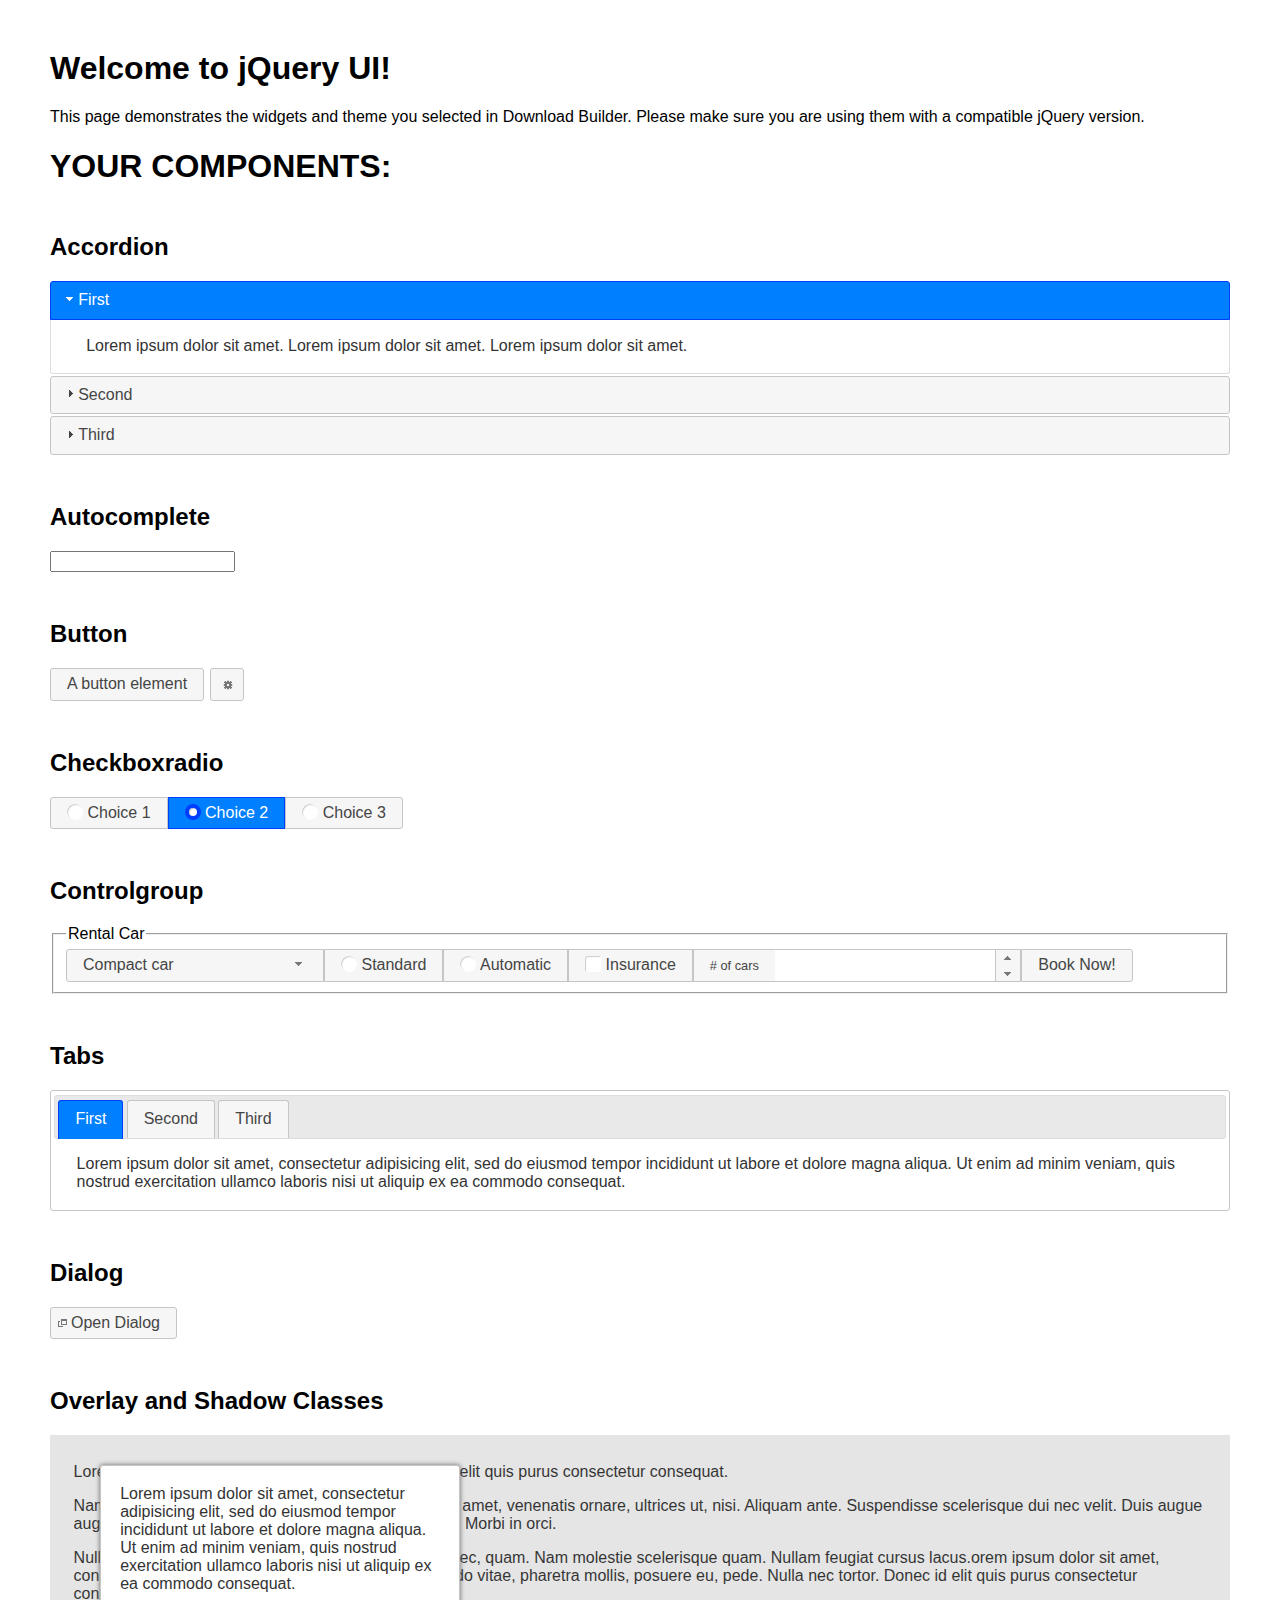
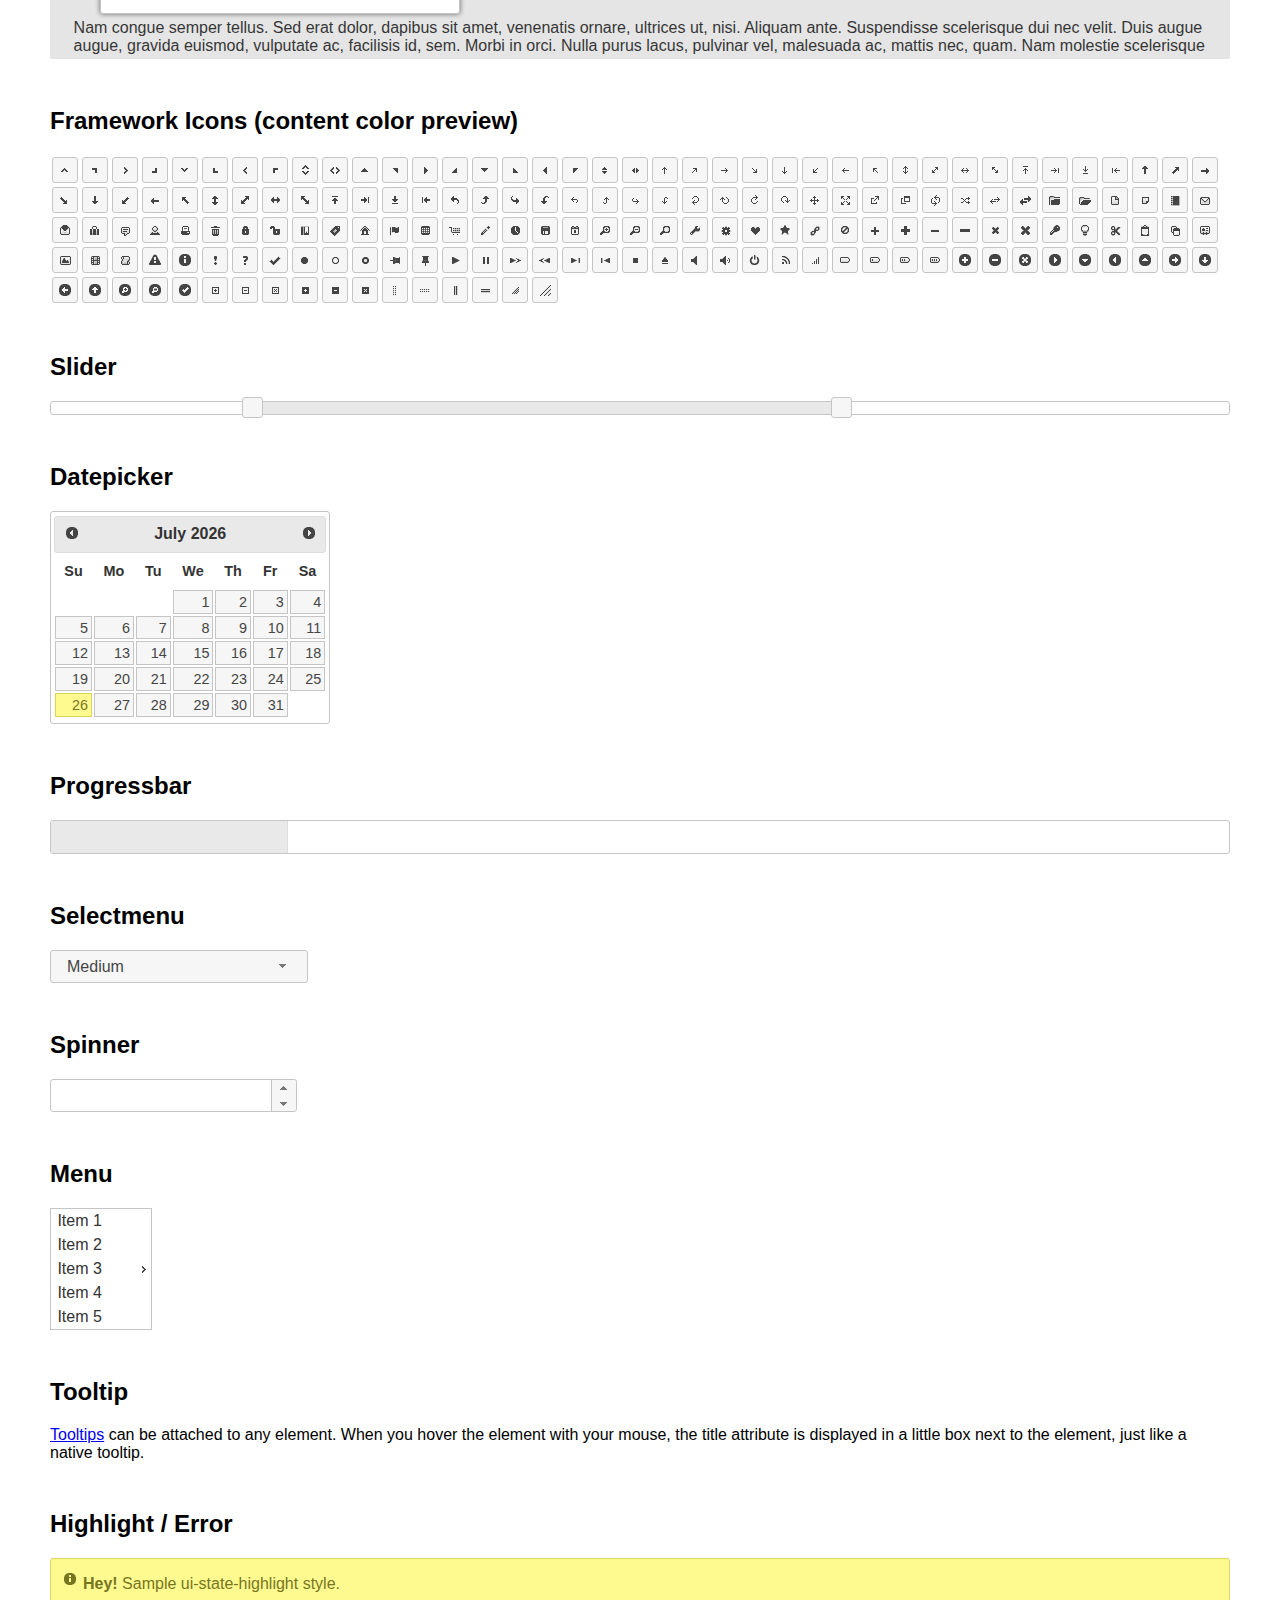
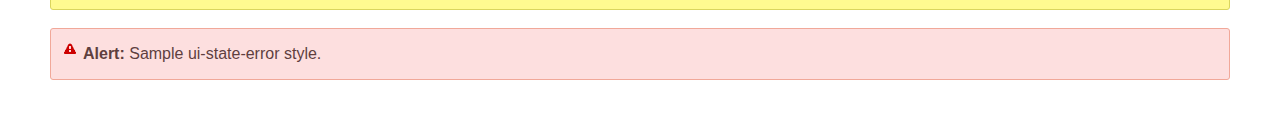
<file: jquery-ui-1.12.1.custom/index.html>
<!doctype html>
<html lang="us">
<head>
	<meta charset="utf-8">
	<title>jQuery UI Example Page</title>
	<link href="jquery-ui.css" rel="stylesheet">
	<style>
	body{
		font-family: "Trebuchet MS", sans-serif;
		margin: 50px;
	}
	.demoHeaders {
		margin-top: 2em;
	}
	#dialog-link {
		padding: .4em 1em .4em 20px;
		text-decoration: none;
		position: relative;
	}
	#dialog-link span.ui-icon {
		margin: 0 5px 0 0;
		position: absolute;
		left: .2em;
		top: 50%;
		margin-top: -8px;
	}
	#icons {
		margin: 0;
		padding: 0;
	}
	#icons li {
		margin: 2px;
		position: relative;
		padding: 4px 0;
		cursor: pointer;
		float: left;
		list-style: none;
	}
	#icons span.ui-icon {
		float: left;
		margin: 0 4px;
	}
	.fakewindowcontain .ui-widget-overlay {
		position: absolute;
	}
	select {
		width: 200px;
	}
	</style>
</head>
<body>

<h1>Welcome to jQuery UI!</h1>

<div class="ui-widget">
	<p>This page demonstrates the widgets and theme you selected in Download Builder. Please make sure you are using them with a compatible jQuery version.</p>
</div>

<h1>YOUR COMPONENTS:</h1>


<!-- Accordion -->
<h2 class="demoHeaders">Accordion</h2>
<div id="accordion">
	<h3>First</h3>
	<div>Lorem ipsum dolor sit amet. Lorem ipsum dolor sit amet. Lorem ipsum dolor sit amet.</div>
	<h3>Second</h3>
	<div>Phasellus mattis tincidunt nibh.</div>
	<h3>Third</h3>
	<div>Nam dui erat, auctor a, dignissim quis.</div>
</div>



<!-- Autocomplete -->
<h2 class="demoHeaders">Autocomplete</h2>
<div>
	<input id="autocomplete" title="type &quot;a&quot;">
</div>



<!-- Button -->
<h2 class="demoHeaders">Button</h2>
<button id="button">A button element</button>
<button id="button-icon">An icon-only button</button>



<!-- Checkboxradio -->
<h2 class="demoHeaders">Checkboxradio</h2>
<form style="margin-top: 1em;">
	<div id="radioset">
		<input type="radio" id="radio1" name="radio"><label for="radio1">Choice 1</label>
		<input type="radio" id="radio2" name="radio" checked="checked"><label for="radio2">Choice 2</label>
		<input type="radio" id="radio3" name="radio"><label for="radio3">Choice 3</label>
	</div>
</form>



<!-- Controlgroup -->
<h2 class="demoHeaders">Controlgroup</h2>
<fieldset>
	<legend>Rental Car</legend>
	<div id="controlgroup">
		<select id="car-type">
			<option>Compact car</option>
			<option>Midsize car</option>
			<option>Full size car</option>
			<option>SUV</option>
			<option>Luxury</option>
			<option>Truck</option>
			<option>Van</option>
		</select>
		<label for="transmission-standard">Standard</label>
		<input type="radio" name="transmission" id="transmission-standard">
		<label for="transmission-automatic">Automatic</label>
		<input type="radio" name="transmission" id="transmission-automatic">
		<label for="insurance">Insurance</label>
		<input type="checkbox" name="insurance" id="insurance">
		<label for="horizontal-spinner" class="ui-controlgroup-label"># of cars</label>
		<input id="horizontal-spinner" class="ui-spinner-input">
		<button>Book Now!</button>
	</div>
</fieldset>



<!-- Tabs -->
<h2 class="demoHeaders">Tabs</h2>
<div id="tabs">
	<ul>
		<li><a href="#tabs-1">First</a></li>
		<li><a href="#tabs-2">Second</a></li>
		<li><a href="#tabs-3">Third</a></li>
	</ul>
	<div id="tabs-1">Lorem ipsum dolor sit amet, consectetur adipisicing elit, sed do eiusmod tempor incididunt ut labore et dolore magna aliqua. Ut enim ad minim veniam, quis nostrud exercitation ullamco laboris nisi ut aliquip ex ea commodo consequat.</div>
	<div id="tabs-2">Phasellus mattis tincidunt nibh. Cras orci urna, blandit id, pretium vel, aliquet ornare, felis. Maecenas scelerisque sem non nisl. Fusce sed lorem in enim dictum bibendum.</div>
	<div id="tabs-3">Nam dui erat, auctor a, dignissim quis, sollicitudin eu, felis. Pellentesque nisi urna, interdum eget, sagittis et, consequat vestibulum, lacus. Mauris porttitor ullamcorper augue.</div>
</div>



<h2 class="demoHeaders">Dialog</h2>
<p>
	<button id="dialog-link" class="ui-button ui-corner-all ui-widget">
		<span class="ui-icon ui-icon-newwin"></span>Open Dialog
	</button>
</p>

<h2 class="demoHeaders">Overlay and Shadow Classes</h2>
<div style="position: relative; width: 96%; height: 200px; padding:1% 2%; overflow:hidden;" class="fakewindowcontain">
	<p>Lorem ipsum dolor sit amet,  Nulla nec tortor. Donec id elit quis purus consectetur consequat. </p><p>Nam congue semper tellus. Sed erat dolor, dapibus sit amet, venenatis ornare, ultrices ut, nisi. Aliquam ante. Suspendisse scelerisque dui nec velit. Duis augue augue, gravida euismod, vulputate ac, facilisis id, sem. Morbi in orci. </p><p>Nulla purus lacus, pulvinar vel, malesuada ac, mattis nec, quam. Nam molestie scelerisque quam. Nullam feugiat cursus lacus.orem ipsum dolor sit amet, consectetur adipiscing elit. Donec libero risus, commodo vitae, pharetra mollis, posuere eu, pede. Nulla nec tortor. Donec id elit quis purus consectetur consequat. </p><p>Nam congue semper tellus. Sed erat dolor, dapibus sit amet, venenatis ornare, ultrices ut, nisi. Aliquam ante. Suspendisse scelerisque dui nec velit. Duis augue augue, gravida euismod, vulputate ac, facilisis id, sem. Morbi in orci. Nulla purus lacus, pulvinar vel, malesuada ac, mattis nec, quam. Nam molestie scelerisque quam. </p><p>Nullam feugiat cursus lacus.orem ipsum dolor sit amet, consectetur adipiscing elit. Donec libero risus, commodo vitae, pharetra mollis, posuere eu, pede. Nulla nec tortor. Donec id elit quis purus consectetur consequat. Nam congue semper tellus. Sed erat dolor, dapibus sit amet, venenatis ornare, ultrices ut, nisi. Aliquam ante. </p><p>Suspendisse scelerisque dui nec velit. Duis augue augue, gravida euismod, vulputate ac, facilisis id, sem. Morbi in orci. Nulla purus lacus, pulvinar vel, malesuada ac, mattis nec, quam. Nam molestie scelerisque quam. Nullam feugiat cursus lacus.orem ipsum dolor sit amet, consectetur adipiscing elit. Donec libero risus, commodo vitae, pharetra mollis, posuere eu, pede. Nulla nec tortor. Donec id elit quis purus consectetur consequat. Nam congue semper tellus. Sed erat dolor, dapibus sit amet, venenatis ornare, ultrices ut, nisi. </p>

	<!-- ui-dialog -->
	<div class="ui-widget-overlay ui-front"></div>
	<div style="position: absolute; width: 320px; left: 50px; top: 30px; padding: 1.2em" class="ui-widget ui-front ui-widget-content ui-corner-all ui-widget-shadow">
		Lorem ipsum dolor sit amet, consectetur adipisicing elit, sed do eiusmod tempor incididunt ut labore et dolore magna aliqua. Ut enim ad minim veniam, quis nostrud exercitation ullamco laboris nisi ut aliquip ex ea commodo consequat.
	</div>

</div>

<!-- ui-dialog -->
<div id="dialog" title="Dialog Title">
	<p>Lorem ipsum dolor sit amet, consectetur adipisicing elit, sed do eiusmod tempor incididunt ut labore et dolore magna aliqua. Ut enim ad minim veniam, quis nostrud exercitation ullamco laboris nisi ut aliquip ex ea commodo consequat.</p>
</div>



<h2 class="demoHeaders">Framework Icons (content color preview)</h2>
<ul id="icons" class="ui-widget ui-helper-clearfix">
	<li class="ui-state-default ui-corner-all" title=".ui-icon-caret-1-n"><span class="ui-icon ui-icon-caret-1-n"></span></li>
	<li class="ui-state-default ui-corner-all" title=".ui-icon-caret-1-ne"><span class="ui-icon ui-icon-caret-1-ne"></span></li>
	<li class="ui-state-default ui-corner-all" title=".ui-icon-caret-1-e"><span class="ui-icon ui-icon-caret-1-e"></span></li>
	<li class="ui-state-default ui-corner-all" title=".ui-icon-caret-1-se"><span class="ui-icon ui-icon-caret-1-se"></span></li>
	<li class="ui-state-default ui-corner-all" title=".ui-icon-caret-1-s"><span class="ui-icon ui-icon-caret-1-s"></span></li>
	<li class="ui-state-default ui-corner-all" title=".ui-icon-caret-1-sw"><span class="ui-icon ui-icon-caret-1-sw"></span></li>
	<li class="ui-state-default ui-corner-all" title=".ui-icon-caret-1-w"><span class="ui-icon ui-icon-caret-1-w"></span></li>
	<li class="ui-state-default ui-corner-all" title=".ui-icon-caret-1-nw"><span class="ui-icon ui-icon-caret-1-nw"></span></li>
	<li class="ui-state-default ui-corner-all" title=".ui-icon-caret-2-n-s"><span class="ui-icon ui-icon-caret-2-n-s"></span></li>
	<li class="ui-state-default ui-corner-all" title=".ui-icon-caret-2-e-w"><span class="ui-icon ui-icon-caret-2-e-w"></span></li>
	<li class="ui-state-default ui-corner-all" title=".ui-icon-triangle-1-n"><span class="ui-icon ui-icon-triangle-1-n"></span></li>
	<li class="ui-state-default ui-corner-all" title=".ui-icon-triangle-1-ne"><span class="ui-icon ui-icon-triangle-1-ne"></span></li>
	<li class="ui-state-default ui-corner-all" title=".ui-icon-triangle-1-e"><span class="ui-icon ui-icon-triangle-1-e"></span></li>
	<li class="ui-state-default ui-corner-all" title=".ui-icon-triangle-1-se"><span class="ui-icon ui-icon-triangle-1-se"></span></li>
	<li class="ui-state-default ui-corner-all" title=".ui-icon-triangle-1-s"><span class="ui-icon ui-icon-triangle-1-s"></span></li>
	<li class="ui-state-default ui-corner-all" title=".ui-icon-triangle-1-sw"><span class="ui-icon ui-icon-triangle-1-sw"></span></li>
	<li class="ui-state-default ui-corner-all" title=".ui-icon-triangle-1-w"><span class="ui-icon ui-icon-triangle-1-w"></span></li>
	<li class="ui-state-default ui-corner-all" title=".ui-icon-triangle-1-nw"><span class="ui-icon ui-icon-triangle-1-nw"></span></li>
	<li class="ui-state-default ui-corner-all" title=".ui-icon-triangle-2-n-s"><span class="ui-icon ui-icon-triangle-2-n-s"></span></li>
	<li class="ui-state-default ui-corner-all" title=".ui-icon-triangle-2-e-w"><span class="ui-icon ui-icon-triangle-2-e-w"></span></li>
	<li class="ui-state-default ui-corner-all" title=".ui-icon-arrow-1-n"><span class="ui-icon ui-icon-arrow-1-n"></span></li>
	<li class="ui-state-default ui-corner-all" title=".ui-icon-arrow-1-ne"><span class="ui-icon ui-icon-arrow-1-ne"></span></li>
	<li class="ui-state-default ui-corner-all" title=".ui-icon-arrow-1-e"><span class="ui-icon ui-icon-arrow-1-e"></span></li>
	<li class="ui-state-default ui-corner-all" title=".ui-icon-arrow-1-se"><span class="ui-icon ui-icon-arrow-1-se"></span></li>
	<li class="ui-state-default ui-corner-all" title=".ui-icon-arrow-1-s"><span class="ui-icon ui-icon-arrow-1-s"></span></li>
	<li class="ui-state-default ui-corner-all" title=".ui-icon-arrow-1-sw"><span class="ui-icon ui-icon-arrow-1-sw"></span></li>
	<li class="ui-state-default ui-corner-all" title=".ui-icon-arrow-1-w"><span class="ui-icon ui-icon-arrow-1-w"></span></li>
	<li class="ui-state-default ui-corner-all" title=".ui-icon-arrow-1-nw"><span class="ui-icon ui-icon-arrow-1-nw"></span></li>
	<li class="ui-state-default ui-corner-all" title=".ui-icon-arrow-2-n-s"><span class="ui-icon ui-icon-arrow-2-n-s"></span></li>
	<li class="ui-state-default ui-corner-all" title=".ui-icon-arrow-2-ne-sw"><span class="ui-icon ui-icon-arrow-2-ne-sw"></span></li>
	<li class="ui-state-default ui-corner-all" title=".ui-icon-arrow-2-e-w"><span class="ui-icon ui-icon-arrow-2-e-w"></span></li>
	<li class="ui-state-default ui-corner-all" title=".ui-icon-arrow-2-se-nw"><span class="ui-icon ui-icon-arrow-2-se-nw"></span></li>
	<li class="ui-state-default ui-corner-all" title=".ui-icon-arrowstop-1-n"><span class="ui-icon ui-icon-arrowstop-1-n"></span></li>
	<li class="ui-state-default ui-corner-all" title=".ui-icon-arrowstop-1-e"><span class="ui-icon ui-icon-arrowstop-1-e"></span></li>
	<li class="ui-state-default ui-corner-all" title=".ui-icon-arrowstop-1-s"><span class="ui-icon ui-icon-arrowstop-1-s"></span></li>
	<li class="ui-state-default ui-corner-all" title=".ui-icon-arrowstop-1-w"><span class="ui-icon ui-icon-arrowstop-1-w"></span></li>
	<li class="ui-state-default ui-corner-all" title=".ui-icon-arrowthick-1-n"><span class="ui-icon ui-icon-arrowthick-1-n"></span></li>
	<li class="ui-state-default ui-corner-all" title=".ui-icon-arrowthick-1-ne"><span class="ui-icon ui-icon-arrowthick-1-ne"></span></li>
	<li class="ui-state-default ui-corner-all" title=".ui-icon-arrowthick-1-e"><span class="ui-icon ui-icon-arrowthick-1-e"></span></li>
	<li class="ui-state-default ui-corner-all" title=".ui-icon-arrowthick-1-se"><span class="ui-icon ui-icon-arrowthick-1-se"></span></li>
	<li class="ui-state-default ui-corner-all" title=".ui-icon-arrowthick-1-s"><span class="ui-icon ui-icon-arrowthick-1-s"></span></li>
	<li class="ui-state-default ui-corner-all" title=".ui-icon-arrowthick-1-sw"><span class="ui-icon ui-icon-arrowthick-1-sw"></span></li>
	<li class="ui-state-default ui-corner-all" title=".ui-icon-arrowthick-1-w"><span class="ui-icon ui-icon-arrowthick-1-w"></span></li>
	<li class="ui-state-default ui-corner-all" title=".ui-icon-arrowthick-1-nw"><span class="ui-icon ui-icon-arrowthick-1-nw"></span></li>
	<li class="ui-state-default ui-corner-all" title=".ui-icon-arrowthick-2-n-s"><span class="ui-icon ui-icon-arrowthick-2-n-s"></span></li>
	<li class="ui-state-default ui-corner-all" title=".ui-icon-arrowthick-2-ne-sw"><span class="ui-icon ui-icon-arrowthick-2-ne-sw"></span></li>
	<li class="ui-state-default ui-corner-all" title=".ui-icon-arrowthick-2-e-w"><span class="ui-icon ui-icon-arrowthick-2-e-w"></span></li>
	<li class="ui-state-default ui-corner-all" title=".ui-icon-arrowthick-2-se-nw"><span class="ui-icon ui-icon-arrowthick-2-se-nw"></span></li>
	<li class="ui-state-default ui-corner-all" title=".ui-icon-arrowthickstop-1-n"><span class="ui-icon ui-icon-arrowthickstop-1-n"></span></li>
	<li class="ui-state-default ui-corner-all" title=".ui-icon-arrowthickstop-1-e"><span class="ui-icon ui-icon-arrowthickstop-1-e"></span></li>
	<li class="ui-state-default ui-corner-all" title=".ui-icon-arrowthickstop-1-s"><span class="ui-icon ui-icon-arrowthickstop-1-s"></span></li>
	<li class="ui-state-default ui-corner-all" title=".ui-icon-arrowthickstop-1-w"><span class="ui-icon ui-icon-arrowthickstop-1-w"></span></li>
	<li class="ui-state-default ui-corner-all" title=".ui-icon-arrowreturnthick-1-w"><span class="ui-icon ui-icon-arrowreturnthick-1-w"></span></li>
	<li class="ui-state-default ui-corner-all" title=".ui-icon-arrowreturnthick-1-n"><span class="ui-icon ui-icon-arrowreturnthick-1-n"></span></li>
	<li class="ui-state-default ui-corner-all" title=".ui-icon-arrowreturnthick-1-e"><span class="ui-icon ui-icon-arrowreturnthick-1-e"></span></li>
	<li class="ui-state-default ui-corner-all" title=".ui-icon-arrowreturnthick-1-s"><span class="ui-icon ui-icon-arrowreturnthick-1-s"></span></li>
	<li class="ui-state-default ui-corner-all" title=".ui-icon-arrowreturn-1-w"><span class="ui-icon ui-icon-arrowreturn-1-w"></span></li>
	<li class="ui-state-default ui-corner-all" title=".ui-icon-arrowreturn-1-n"><span class="ui-icon ui-icon-arrowreturn-1-n"></span></li>
	<li class="ui-state-default ui-corner-all" title=".ui-icon-arrowreturn-1-e"><span class="ui-icon ui-icon-arrowreturn-1-e"></span></li>
	<li class="ui-state-default ui-corner-all" title=".ui-icon-arrowreturn-1-s"><span class="ui-icon ui-icon-arrowreturn-1-s"></span></li>
	<li class="ui-state-default ui-corner-all" title=".ui-icon-arrowrefresh-1-w"><span class="ui-icon ui-icon-arrowrefresh-1-w"></span></li>
	<li class="ui-state-default ui-corner-all" title=".ui-icon-arrowrefresh-1-n"><span class="ui-icon ui-icon-arrowrefresh-1-n"></span></li>
	<li class="ui-state-default ui-corner-all" title=".ui-icon-arrowrefresh-1-e"><span class="ui-icon ui-icon-arrowrefresh-1-e"></span></li>
	<li class="ui-state-default ui-corner-all" title=".ui-icon-arrowrefresh-1-s"><span class="ui-icon ui-icon-arrowrefresh-1-s"></span></li>
	<li class="ui-state-default ui-corner-all" title=".ui-icon-arrow-4"><span class="ui-icon ui-icon-arrow-4"></span></li>
	<li class="ui-state-default ui-corner-all" title=".ui-icon-arrow-4-diag"><span class="ui-icon ui-icon-arrow-4-diag"></span></li>
	<li class="ui-state-default ui-corner-all" title=".ui-icon-extlink"><span class="ui-icon ui-icon-extlink"></span></li>
	<li class="ui-state-default ui-corner-all" title=".ui-icon-newwin"><span class="ui-icon ui-icon-newwin"></span></li>
	<li class="ui-state-default ui-corner-all" title=".ui-icon-refresh"><span class="ui-icon ui-icon-refresh"></span></li>
	<li class="ui-state-default ui-corner-all" title=".ui-icon-shuffle"><span class="ui-icon ui-icon-shuffle"></span></li>
	<li class="ui-state-default ui-corner-all" title=".ui-icon-transfer-e-w"><span class="ui-icon ui-icon-transfer-e-w"></span></li>
	<li class="ui-state-default ui-corner-all" title=".ui-icon-transferthick-e-w"><span class="ui-icon ui-icon-transferthick-e-w"></span></li>
	<li class="ui-state-default ui-corner-all" title=".ui-icon-folder-collapsed"><span class="ui-icon ui-icon-folder-collapsed"></span></li>
	<li class="ui-state-default ui-corner-all" title=".ui-icon-folder-open"><span class="ui-icon ui-icon-folder-open"></span></li>
	<li class="ui-state-default ui-corner-all" title=".ui-icon-document"><span class="ui-icon ui-icon-document"></span></li>
	<li class="ui-state-default ui-corner-all" title=".ui-icon-document-b"><span class="ui-icon ui-icon-document-b"></span></li>
	<li class="ui-state-default ui-corner-all" title=".ui-icon-note"><span class="ui-icon ui-icon-note"></span></li>
	<li class="ui-state-default ui-corner-all" title=".ui-icon-mail-closed"><span class="ui-icon ui-icon-mail-closed"></span></li>
	<li class="ui-state-default ui-corner-all" title=".ui-icon-mail-open"><span class="ui-icon ui-icon-mail-open"></span></li>
	<li class="ui-state-default ui-corner-all" title=".ui-icon-suitcase"><span class="ui-icon ui-icon-suitcase"></span></li>
	<li class="ui-state-default ui-corner-all" title=".ui-icon-comment"><span class="ui-icon ui-icon-comment"></span></li>
	<li class="ui-state-default ui-corner-all" title=".ui-icon-person"><span class="ui-icon ui-icon-person"></span></li>
	<li class="ui-state-default ui-corner-all" title=".ui-icon-print"><span class="ui-icon ui-icon-print"></span></li>
	<li class="ui-state-default ui-corner-all" title=".ui-icon-trash"><span class="ui-icon ui-icon-trash"></span></li>
	<li class="ui-state-default ui-corner-all" title=".ui-icon-locked"><span class="ui-icon ui-icon-locked"></span></li>
	<li class="ui-state-default ui-corner-all" title=".ui-icon-unlocked"><span class="ui-icon ui-icon-unlocked"></span></li>
	<li class="ui-state-default ui-corner-all" title=".ui-icon-bookmark"><span class="ui-icon ui-icon-bookmark"></span></li>
	<li class="ui-state-default ui-corner-all" title=".ui-icon-tag"><span class="ui-icon ui-icon-tag"></span></li>
	<li class="ui-state-default ui-corner-all" title=".ui-icon-home"><span class="ui-icon ui-icon-home"></span></li>
	<li class="ui-state-default ui-corner-all" title=".ui-icon-flag"><span class="ui-icon ui-icon-flag"></span></li>
	<li class="ui-state-default ui-corner-all" title=".ui-icon-calculator"><span class="ui-icon ui-icon-calculator"></span></li>
	<li class="ui-state-default ui-corner-all" title=".ui-icon-cart"><span class="ui-icon ui-icon-cart"></span></li>
	<li class="ui-state-default ui-corner-all" title=".ui-icon-pencil"><span class="ui-icon ui-icon-pencil"></span></li>
	<li class="ui-state-default ui-corner-all" title=".ui-icon-clock"><span class="ui-icon ui-icon-clock"></span></li>
	<li class="ui-state-default ui-corner-all" title=".ui-icon-disk"><span class="ui-icon ui-icon-disk"></span></li>
	<li class="ui-state-default ui-corner-all" title=".ui-icon-calendar"><span class="ui-icon ui-icon-calendar"></span></li>
	<li class="ui-state-default ui-corner-all" title=".ui-icon-zoomin"><span class="ui-icon ui-icon-zoomin"></span></li>
	<li class="ui-state-default ui-corner-all" title=".ui-icon-zoomout"><span class="ui-icon ui-icon-zoomout"></span></li>
	<li class="ui-state-default ui-corner-all" title=".ui-icon-search"><span class="ui-icon ui-icon-search"></span></li>
	<li class="ui-state-default ui-corner-all" title=".ui-icon-wrench"><span class="ui-icon ui-icon-wrench"></span></li>
	<li class="ui-state-default ui-corner-all" title=".ui-icon-gear"><span class="ui-icon ui-icon-gear"></span></li>
	<li class="ui-state-default ui-corner-all" title=".ui-icon-heart"><span class="ui-icon ui-icon-heart"></span></li>
	<li class="ui-state-default ui-corner-all" title=".ui-icon-star"><span class="ui-icon ui-icon-star"></span></li>
	<li class="ui-state-default ui-corner-all" title=".ui-icon-link"><span class="ui-icon ui-icon-link"></span></li>
	<li class="ui-state-default ui-corner-all" title=".ui-icon-cancel"><span class="ui-icon ui-icon-cancel"></span></li>
	<li class="ui-state-default ui-corner-all" title=".ui-icon-plus"><span class="ui-icon ui-icon-plus"></span></li>
	<li class="ui-state-default ui-corner-all" title=".ui-icon-plusthick"><span class="ui-icon ui-icon-plusthick"></span></li>
	<li class="ui-state-default ui-corner-all" title=".ui-icon-minus"><span class="ui-icon ui-icon-minus"></span></li>
	<li class="ui-state-default ui-corner-all" title=".ui-icon-minusthick"><span class="ui-icon ui-icon-minusthick"></span></li>
	<li class="ui-state-default ui-corner-all" title=".ui-icon-close"><span class="ui-icon ui-icon-close"></span></li>
	<li class="ui-state-default ui-corner-all" title=".ui-icon-closethick"><span class="ui-icon ui-icon-closethick"></span></li>
	<li class="ui-state-default ui-corner-all" title=".ui-icon-key"><span class="ui-icon ui-icon-key"></span></li>
	<li class="ui-state-default ui-corner-all" title=".ui-icon-lightbulb"><span class="ui-icon ui-icon-lightbulb"></span></li>
	<li class="ui-state-default ui-corner-all" title=".ui-icon-scissors"><span class="ui-icon ui-icon-scissors"></span></li>
	<li class="ui-state-default ui-corner-all" title=".ui-icon-clipboard"><span class="ui-icon ui-icon-clipboard"></span></li>
	<li class="ui-state-default ui-corner-all" title=".ui-icon-copy"><span class="ui-icon ui-icon-copy"></span></li>
	<li class="ui-state-default ui-corner-all" title=".ui-icon-contact"><span class="ui-icon ui-icon-contact"></span></li>
	<li class="ui-state-default ui-corner-all" title=".ui-icon-image"><span class="ui-icon ui-icon-image"></span></li>
	<li class="ui-state-default ui-corner-all" title=".ui-icon-video"><span class="ui-icon ui-icon-video"></span></li>
	<li class="ui-state-default ui-corner-all" title=".ui-icon-script"><span class="ui-icon ui-icon-script"></span></li>
	<li class="ui-state-default ui-corner-all" title=".ui-icon-alert"><span class="ui-icon ui-icon-alert"></span></li>
	<li class="ui-state-default ui-corner-all" title=".ui-icon-info"><span class="ui-icon ui-icon-info"></span></li>
	<li class="ui-state-default ui-corner-all" title=".ui-icon-notice"><span class="ui-icon ui-icon-notice"></span></li>
	<li class="ui-state-default ui-corner-all" title=".ui-icon-help"><span class="ui-icon ui-icon-help"></span></li>
	<li class="ui-state-default ui-corner-all" title=".ui-icon-check"><span class="ui-icon ui-icon-check"></span></li>
	<li class="ui-state-default ui-corner-all" title=".ui-icon-bullet"><span class="ui-icon ui-icon-bullet"></span></li>
	<li class="ui-state-default ui-corner-all" title=".ui-icon-radio-off"><span class="ui-icon ui-icon-radio-off"></span></li>
	<li class="ui-state-default ui-corner-all" title=".ui-icon-radio-on"><span class="ui-icon ui-icon-radio-on"></span></li>
	<li class="ui-state-default ui-corner-all" title=".ui-icon-pin-w"><span class="ui-icon ui-icon-pin-w"></span></li>
	<li class="ui-state-default ui-corner-all" title=".ui-icon-pin-s"><span class="ui-icon ui-icon-pin-s"></span></li>
	<li class="ui-state-default ui-corner-all" title=".ui-icon-play"><span class="ui-icon ui-icon-play"></span></li>
	<li class="ui-state-default ui-corner-all" title=".ui-icon-pause"><span class="ui-icon ui-icon-pause"></span></li>
	<li class="ui-state-default ui-corner-all" title=".ui-icon-seek-next"><span class="ui-icon ui-icon-seek-next"></span></li>
	<li class="ui-state-default ui-corner-all" title=".ui-icon-seek-prev"><span class="ui-icon ui-icon-seek-prev"></span></li>
	<li class="ui-state-default ui-corner-all" title=".ui-icon-seek-end"><span class="ui-icon ui-icon-seek-end"></span></li>
	<li class="ui-state-default ui-corner-all" title=".ui-icon-seek-first"><span class="ui-icon ui-icon-seek-first"></span></li>
	<li class="ui-state-default ui-corner-all" title=".ui-icon-stop"><span class="ui-icon ui-icon-stop"></span></li>
	<li class="ui-state-default ui-corner-all" title=".ui-icon-eject"><span class="ui-icon ui-icon-eject"></span></li>
	<li class="ui-state-default ui-corner-all" title=".ui-icon-volume-off"><span class="ui-icon ui-icon-volume-off"></span></li>
	<li class="ui-state-default ui-corner-all" title=".ui-icon-volume-on"><span class="ui-icon ui-icon-volume-on"></span></li>
	<li class="ui-state-default ui-corner-all" title=".ui-icon-power"><span class="ui-icon ui-icon-power"></span></li>
	<li class="ui-state-default ui-corner-all" title=".ui-icon-signal-diag"><span class="ui-icon ui-icon-signal-diag"></span></li>
	<li class="ui-state-default ui-corner-all" title=".ui-icon-signal"><span class="ui-icon ui-icon-signal"></span></li>
	<li class="ui-state-default ui-corner-all" title=".ui-icon-battery-0"><span class="ui-icon ui-icon-battery-0"></span></li>
	<li class="ui-state-default ui-corner-all" title=".ui-icon-battery-1"><span class="ui-icon ui-icon-battery-1"></span></li>
	<li class="ui-state-default ui-corner-all" title=".ui-icon-battery-2"><span class="ui-icon ui-icon-battery-2"></span></li>
	<li class="ui-state-default ui-corner-all" title=".ui-icon-battery-3"><span class="ui-icon ui-icon-battery-3"></span></li>
	<li class="ui-state-default ui-corner-all" title=".ui-icon-circle-plus"><span class="ui-icon ui-icon-circle-plus"></span></li>
	<li class="ui-state-default ui-corner-all" title=".ui-icon-circle-minus"><span class="ui-icon ui-icon-circle-minus"></span></li>
	<li class="ui-state-default ui-corner-all" title=".ui-icon-circle-close"><span class="ui-icon ui-icon-circle-close"></span></li>
	<li class="ui-state-default ui-corner-all" title=".ui-icon-circle-triangle-e"><span class="ui-icon ui-icon-circle-triangle-e"></span></li>
	<li class="ui-state-default ui-corner-all" title=".ui-icon-circle-triangle-s"><span class="ui-icon ui-icon-circle-triangle-s"></span></li>
	<li class="ui-state-default ui-corner-all" title=".ui-icon-circle-triangle-w"><span class="ui-icon ui-icon-circle-triangle-w"></span></li>
	<li class="ui-state-default ui-corner-all" title=".ui-icon-circle-triangle-n"><span class="ui-icon ui-icon-circle-triangle-n"></span></li>
	<li class="ui-state-default ui-corner-all" title=".ui-icon-circle-arrow-e"><span class="ui-icon ui-icon-circle-arrow-e"></span></li>
	<li class="ui-state-default ui-corner-all" title=".ui-icon-circle-arrow-s"><span class="ui-icon ui-icon-circle-arrow-s"></span></li>
	<li class="ui-state-default ui-corner-all" title=".ui-icon-circle-arrow-w"><span class="ui-icon ui-icon-circle-arrow-w"></span></li>
	<li class="ui-state-default ui-corner-all" title=".ui-icon-circle-arrow-n"><span class="ui-icon ui-icon-circle-arrow-n"></span></li>
	<li class="ui-state-default ui-corner-all" title=".ui-icon-circle-zoomin"><span class="ui-icon ui-icon-circle-zoomin"></span></li>
	<li class="ui-state-default ui-corner-all" title=".ui-icon-circle-zoomout"><span class="ui-icon ui-icon-circle-zoomout"></span></li>
	<li class="ui-state-default ui-corner-all" title=".ui-icon-circle-check"><span class="ui-icon ui-icon-circle-check"></span></li>
	<li class="ui-state-default ui-corner-all" title=".ui-icon-circlesmall-plus"><span class="ui-icon ui-icon-circlesmall-plus"></span></li>
	<li class="ui-state-default ui-corner-all" title=".ui-icon-circlesmall-minus"><span class="ui-icon ui-icon-circlesmall-minus"></span></li>
	<li class="ui-state-default ui-corner-all" title=".ui-icon-circlesmall-close"><span class="ui-icon ui-icon-circlesmall-close"></span></li>
	<li class="ui-state-default ui-corner-all" title=".ui-icon-squaresmall-plus"><span class="ui-icon ui-icon-squaresmall-plus"></span></li>
	<li class="ui-state-default ui-corner-all" title=".ui-icon-squaresmall-minus"><span class="ui-icon ui-icon-squaresmall-minus"></span></li>
	<li class="ui-state-default ui-corner-all" title=".ui-icon-squaresmall-close"><span class="ui-icon ui-icon-squaresmall-close"></span></li>
	<li class="ui-state-default ui-corner-all" title=".ui-icon-grip-dotted-vertical"><span class="ui-icon ui-icon-grip-dotted-vertical"></span></li>
	<li class="ui-state-default ui-corner-all" title=".ui-icon-grip-dotted-horizontal"><span class="ui-icon ui-icon-grip-dotted-horizontal"></span></li>
	<li class="ui-state-default ui-corner-all" title=".ui-icon-grip-solid-vertical"><span class="ui-icon ui-icon-grip-solid-vertical"></span></li>
	<li class="ui-state-default ui-corner-all" title=".ui-icon-grip-solid-horizontal"><span class="ui-icon ui-icon-grip-solid-horizontal"></span></li>
	<li class="ui-state-default ui-corner-all" title=".ui-icon-gripsmall-diagonal-se"><span class="ui-icon ui-icon-gripsmall-diagonal-se"></span></li>
	<li class="ui-state-default ui-corner-all" title=".ui-icon-grip-diagonal-se"><span class="ui-icon ui-icon-grip-diagonal-se"></span></li>
</ul>


<!-- Slider -->
<h2 class="demoHeaders">Slider</h2>
<div id="slider"></div>



<!-- Datepicker -->
<h2 class="demoHeaders">Datepicker</h2>
<div id="datepicker"></div>



<!-- Progressbar -->
<h2 class="demoHeaders">Progressbar</h2>
<div id="progressbar"></div>



<!-- Progressbar -->
<h2 class="demoHeaders">Selectmenu</h2>
<select id="selectmenu">
	<option>Slower</option>
	<option>Slow</option>
	<option selected="selected">Medium</option>
	<option>Fast</option>
	<option>Faster</option>
</select>



<!-- Spinner -->
<h2 class="demoHeaders">Spinner</h2>
<input id="spinner">



<!-- Menu -->
<h2 class="demoHeaders">Menu</h2>
<ul style="width:100px;" id="menu">
	<li><div>Item 1</div></li>
	<li><div>Item 2</div></li>
	<li><div>Item 3</div>
		<ul>
			<li><div>Item 3-1</div></li>
			<li><div>Item 3-2</div></li>
			<li><div>Item 3-3</div></li>
			<li><div>Item 3-4</div></li>
			<li><div>Item 3-5</div></li>
		</ul>
	</li>
	<li><div>Item 4</div></li>
	<li><div>Item 5</div></li>
</ul>



<!-- Tooltip -->
<h2 class="demoHeaders">Tooltip</h2>
<p id="tooltip">
	<a href="#" title="That&apos;s what this widget is">Tooltips</a> can be attached to any element. When you hover
the element with your mouse, the title attribute is displayed in a little box next to the element, just like a native tooltip.
</p>


<!-- Highlight / Error -->
<h2 class="demoHeaders">Highlight / Error</h2>
<div class="ui-widget">
	<div class="ui-state-highlight ui-corner-all" style="margin-top: 20px; padding: 0 .7em;">
		<p><span class="ui-icon ui-icon-info" style="float: left; margin-right: .3em;"></span>
		<strong>Hey!</strong> Sample ui-state-highlight style.</p>
	</div>
</div>
<br>
<div class="ui-widget">
	<div class="ui-state-error ui-corner-all" style="padding: 0 .7em;">
		<p><span class="ui-icon ui-icon-alert" style="float: left; margin-right: .3em;"></span>
		<strong>Alert:</strong> Sample ui-state-error style.</p>
	</div>
</div>

<script src="external/jquery/jquery.js"></script>
<script src="jquery-ui.js"></script>
<script>

$( "#accordion" ).accordion();



var availableTags = [
	"ActionScript",
	"AppleScript",
	"Asp",
	"BASIC",
	"C",
	"C++",
	"Clojure",
	"COBOL",
	"ColdFusion",
	"Erlang",
	"Fortran",
	"Groovy",
	"Haskell",
	"Java",
	"JavaScript",
	"Lisp",
	"Perl",
	"PHP",
	"Python",
	"Ruby",
	"Scala",
	"Scheme"
];
$( "#autocomplete" ).autocomplete({
	source: availableTags
});



$( "#button" ).button();
$( "#button-icon" ).button({
	icon: "ui-icon-gear",
	showLabel: false
});



$( "#radioset" ).buttonset();



$( "#controlgroup" ).controlgroup();



$( "#tabs" ).tabs();



$( "#dialog" ).dialog({
	autoOpen: false,
	width: 400,
	buttons: [
		{
			text: "Ok",
			click: function() {
				$( this ).dialog( "close" );
			}
		},
		{
			text: "Cancel",
			click: function() {
				$( this ).dialog( "close" );
			}
		}
	]
});

// Link to open the dialog
$( "#dialog-link" ).click(function( event ) {
	$( "#dialog" ).dialog( "open" );
	event.preventDefault();
});



$( "#datepicker" ).datepicker({
	inline: true
});



$( "#slider" ).slider({
	range: true,
	values: [ 17, 67 ]
});



$( "#progressbar" ).progressbar({
	value: 20
});



$( "#spinner" ).spinner();



$( "#menu" ).menu();



$( "#tooltip" ).tooltip();



$( "#selectmenu" ).selectmenu();


// Hover states on the static widgets
$( "#dialog-link, #icons li" ).hover(
	function() {
		$( this ).addClass( "ui-state-hover" );
	},
	function() {
		$( this ).removeClass( "ui-state-hover" );
	}
);
</script>
</body>
</html>
</file>
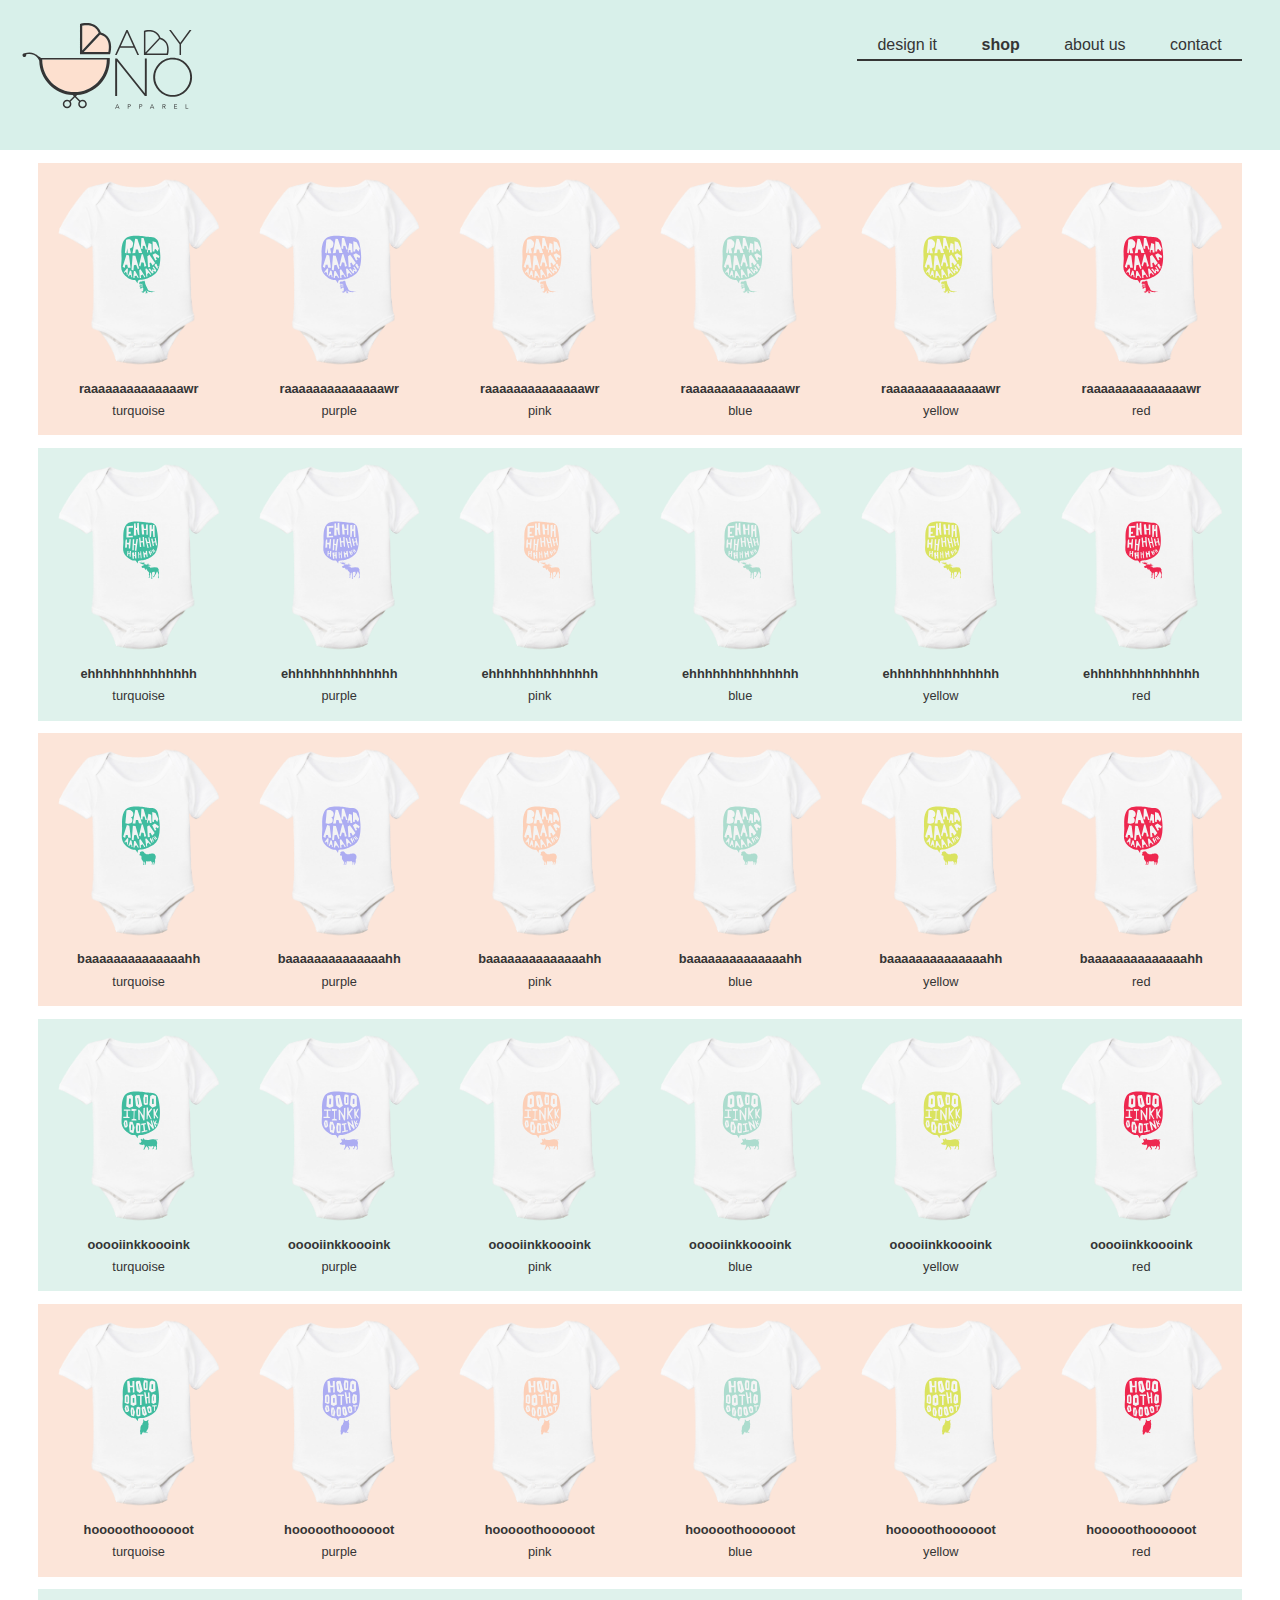
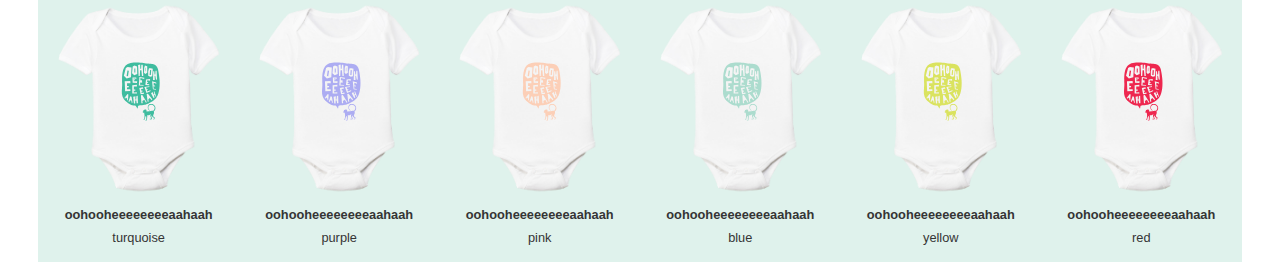
<file: shop.html>
<!DOCTYPE HTML5>
<html>
  <head>
    <meta charset=utf-8>
    <meta name="viewport" content="width=device-width, initial-scale=1.0">
    <link rel="icon" href="images/baby-uno-icon.png">
    <link rel="stylesheet" href="mainstyle.css">
    <link rel="stylesheet" href="shopstyle.css">
    <link rel="stylesheet" href="jquery-ui-1.12.1.custom/jquery-ui.min.css">
    <script src="jquery-ui-1.12.1.custom/external/jquery/jquery.js"></script>
    <script src="jquery-ui-1.12.1.custom/jquery-ui.min.js"></script>
    <script src="main.js"></script>
    <title>Baby Uno Shop</title>
  </head>

  <body>
    <div id="navigation">
      <a href="index.html">
        <img id="baby-uno-logo" src="images/baby-uno-logo.svg" alt="Baby Uno Logo">
      </a>
      <nav>
        <a href="index.html">design it</a>
        <a href="shop.html"><b>shop</b></a>
        <a href="shop2.html">about us</a>
        <a href="shop3.html">contact</a>
      </nav>
    </div>

    <div id="trex" class="shop trex">
        <a href="">
          <img class="onesie-img" src="images/onesie.png" alt="Onesie">
          <img class="onesie-design" src="images/trex-green.svg" alt="Trex in Turquoise">
          <span><b>raaaaaaaaaaaaaawr </b><br> turquoise</span>
        </a>

        <a href="">
          <img class="onesie-img" src="images/onesie.png" alt="Onesie">
          <img class="onesie-design" src="images/trex-purple.svg" alt="Trex in Purple">
          <span><b>raaaaaaaaaaaaaawr </b><br> purple</span>
        </a>

        <a href="">
          <img class="onesie-img" src="images/onesie.png" alt="Onesie">
          <img class="onesie-design" src="images/trex-pink.svg" alt="Trex in Pink">
          <span><b>raaaaaaaaaaaaaawr </b><br> pink</span>
        </a>

        <a href="">
          <img class="onesie-img" src="images/onesie.png" alt="Onesie">
          <img class="onesie-design" src="images/trex-blue.svg" alt="Trex in Blue">
          <span><b>raaaaaaaaaaaaaawr </b><br> blue</span>
        </a>

        <a href="">
          <img class="onesie-img" src="images/onesie.png" alt="Onesie">
          <img class="onesie-design" src="images/trex-yellow.svg" alt="Trex in Yellow">
          <span><b>raaaaaaaaaaaaaawr </b><br> yellow</span>
        </a>

        <a href="">
          <img class="onesie-img" src="images/onesie.png" alt="Onesie">
          <img class="onesie-design" src="images/trex-red.svg" alt="Trex in Red">
          <span><b>raaaaaaaaaaaaaawr </b><br> red</span>
        </a>

    </div>

    <div id="moose" class="shop moose">
      <a href="">
        <img class="onesie-img" src="images/onesie.png" alt="Onesie">
        <img class="onesie-design" src="images/moose-green.svg" alt="Moose in Turquoise">
        <span><b>ehhhhhhhhhhhhhh </b><br> turquoise</span>
      </a>

      <a href="">
        <img class="onesie-img" src="images/onesie.png" alt="Onesie">
        <img class="onesie-design" src="images/moose-purple.svg" alt="Moose in Purple">
        <span><b>ehhhhhhhhhhhhhh </b><br> purple</span>
      </a>

      <a href="">
        <img class="onesie-img" src="images/onesie.png" alt="Onesie">
        <img class="onesie-design" src="images/moose-pink.svg" alt="Moose in Pink">
        <span><b>ehhhhhhhhhhhhhh </b><br> pink</span>
      </a>

      <a href="">
        <img class="onesie-img" src="images/onesie.png" alt="Onesie">
        <img class="onesie-design" src="images/moose-blue.svg" alt="Moose in Blue">
        <span><b>ehhhhhhhhhhhhhh </b><br> blue</span>
      </a>

      <a href="">
        <img class="onesie-img" src="images/onesie.png" alt="Onesie">
        <img class="onesie-design" src="images/moose-yellow.svg" alt="Moose in Yellow">
        <span><b>ehhhhhhhhhhhhhh </b><br> yellow</span>
      </a>

      <a href="">
        <img class="onesie-img" src="images/onesie.png" alt="Onesie">
        <img class="onesie-design" src="images/moose-red.svg" alt="Moose in Red">
        <span><b>ehhhhhhhhhhhhhh </b><br> red</span>
      </a>
    </div>

    <div id="sheep" class="shop sheep">
      <a href="">
        <img class="onesie-img" src="images/onesie.png" alt="Onesie">
        <img class="onesie-design" src="images/sheep-green.svg" alt="Sheep in Turquoise">
        <span><b>baaaaaaaaaaaaaahh </b><br> turquoise</span>
      </a>

      <a href="">
        <img class="onesie-img" src="images/onesie.png" alt="Onesie">
        <img class="onesie-design" src="images/sheep-purple.svg" alt="Sheep in Purple">
        <span><b>baaaaaaaaaaaaaahh </b><br> purple</span>
      </a>

      <a href="">
        <img class="onesie-img" src="images/onesie.png" alt="Onesie">
        <img class="onesie-design" src="images/sheep-pink.svg" alt="Sheep in Pink">
        <span><b>baaaaaaaaaaaaaahh </b><br> pink</span>
      </a>

      <a href="">
        <img class="onesie-img" src="images/onesie.png" alt="Onesie">
        <img class="onesie-design" src="images/sheep-blue.svg" alt="Sheep in Blue">
        <span><b>baaaaaaaaaaaaaahh </b><br> blue</span>
      </a>

      <a href="">
        <img class="onesie-img" src="images/onesie.png" alt="Onesie">
        <img class="onesie-design" src="images/sheep-yellow.svg" alt="Sheep in Yellow">
        <span><b>baaaaaaaaaaaaaahh </b><br> yellow</span>
      </a>

      <a href="">
        <img class="onesie-img" src="images/onesie.png" alt="Onesie">
        <img class="onesie-design" src="images/sheep-red.svg" alt="Sheep in Red">
        <span><b>baaaaaaaaaaaaaahh </b><br> red</span>
      </a>
    </div>

    <div id="pig" class="shop pig">
      <a href="">
        <img class="onesie-img" src="images/onesie.png" alt="Onesie">
        <img class="onesie-design" src="images/pig-green.svg" alt="Pig in Turquoise">
        <span><b>ooooiinkkoooink </b><br> turquoise</span>
      </a>

      <a href="">
        <img class="onesie-img" src="images/onesie.png" alt="Onesie">
        <img class="onesie-design" src="images/pig-purple.svg" alt="Pig in Purple">
        <span><b>ooooiinkkoooink </b><br> purple</span>
      </a>

      <a href="">
        <img class="onesie-img" src="images/onesie.png" alt="Onesie">
        <img class="onesie-design" src="images/pig-pink.svg" alt="Pig in Pink">
        <span><b>ooooiinkkoooink </b><br> pink</span>
      </a>

      <a href="">
        <img class="onesie-img" src="images/onesie.png" alt="Onesie">
        <img class="onesie-design" src="images/pig-blue.svg" alt="Pig in Blue">
        <span><b>ooooiinkkoooink </b><br> blue</span>
      </a>

      <a href="">
        <img class="onesie-img" src="images/onesie.png" alt="Onesie">
        <img class="onesie-design" src="images/pig-yellow.svg" alt="Pig in Yellow">
        <span><b>ooooiinkkoooink </b><br> yellow</span>
      </a>

      <a href="">
        <img class="onesie-img" src="images/onesie.png" alt="Onesie">
        <img class="onesie-design" src="images/pig-red.svg" alt="Pig in Red">
        <span><b>ooooiinkkoooink </b><br> red</span>
      </a>
    </div>

    <div id="owl" class="shop owl">
      <a href="">
        <img class="onesie-img" src="images/onesie.png" alt="Onesie">
        <img class="onesie-design" src="images/owl-green.svg" alt="Owl in Turquoise">
        <span><b>hooooothoooooot </b><br> turquoise</span>
      </a>

      <a href="">
        <img class="onesie-img" src="images/onesie.png" alt="Onesie">
        <img class="onesie-design" src="images/owl-purple.svg" alt="Owl in Purple">
        <span><b>hooooothoooooot </b><br> purple</span>
      </a>

      <a href="">
        <img class="onesie-img" src="images/onesie.png" alt="Onesie">
        <img class="onesie-design" src="images/owl-pink.svg" alt="Owl in Pink">
        <span><b>hooooothoooooot </b><br> pink</span>
      </a>

      <a href="">
        <img class="onesie-img" src="images/onesie.png" alt="Onesie">
        <img class="onesie-design" src="images/owl-blue.svg" alt="Owl in Blue">
        <span><b>hooooothoooooot </b><br> blue</span>
      </a>

      <a href="">
        <img class="onesie-img" src="images/onesie.png" alt="Onesie">
        <img class="onesie-design" src="images/owl-yellow.svg" alt="Owl in Yellow">
        <span><b>hooooothoooooot </b><br> yellow</span>
      </a>

      <a href="">
        <img class="onesie-img" src="images/onesie.png" alt="Onesie">
        <img class="onesie-design" src="images/owl-red.svg" alt="Owl in Red">
        <span><b>hooooothoooooot </b><br> red</span>
      </a>
    </div>

    <div id="monkey" class="shop monkey">
      <a href="">
        <img class="onesie-img" src="images/onesie.png" alt="Onesie">
        <img class="onesie-design" src="images/monkey-green.svg" alt="Monkey in Turquoise">
        <span><b>oohooheeeeeeeeaahaah </b><br> turquoise</span>
      </a>

      <a href="">
        <img class="onesie-img" src="images/onesie.png" alt="Onesie">
        <img class="onesie-design" src="images/monkey-purple.svg" alt="Monkey in Purple">
        <span><b>oohooheeeeeeeeaahaah </b><br> purple</span>
      </a>

      <a href="">
        <img class="onesie-img" src="images/onesie.png" alt="Onesie">
        <img class="onesie-design" src="images/monkey-pink.svg" alt="Monkey in Pink">
        <span><b>oohooheeeeeeeeaahaah </b><br> pink</span>
      </a>

      <a href="">
        <img class="onesie-img" src="images/onesie.png" alt="Onesie">
        <img class="onesie-design" src="images/monkey-blue.svg" alt="Monkey in Blue">
        <span><b>oohooheeeeeeeeaahaah </b><br> blue</span>
      </a>

      <a href="">
        <img class="onesie-img" src="images/onesie.png" alt="Onesie">
        <img class="onesie-design" src="images/monkey-yellow.svg" alt="Monkey in Yellow">
        <span><b>oohooheeeeeeeeaahaah </b><br> yellow</span>
      </a>

      <a href="">
        <img class="onesie-img" src="images/onesie.png" alt="Onesie">
        <img class="onesie-design" src="images/monkey-red.svg" alt="Monkey in Red">
        <span><b>oohooheeeeeeeeaahaah </b><br> red</span>
      </a>
    </div>
  </body>
</html>
</file>
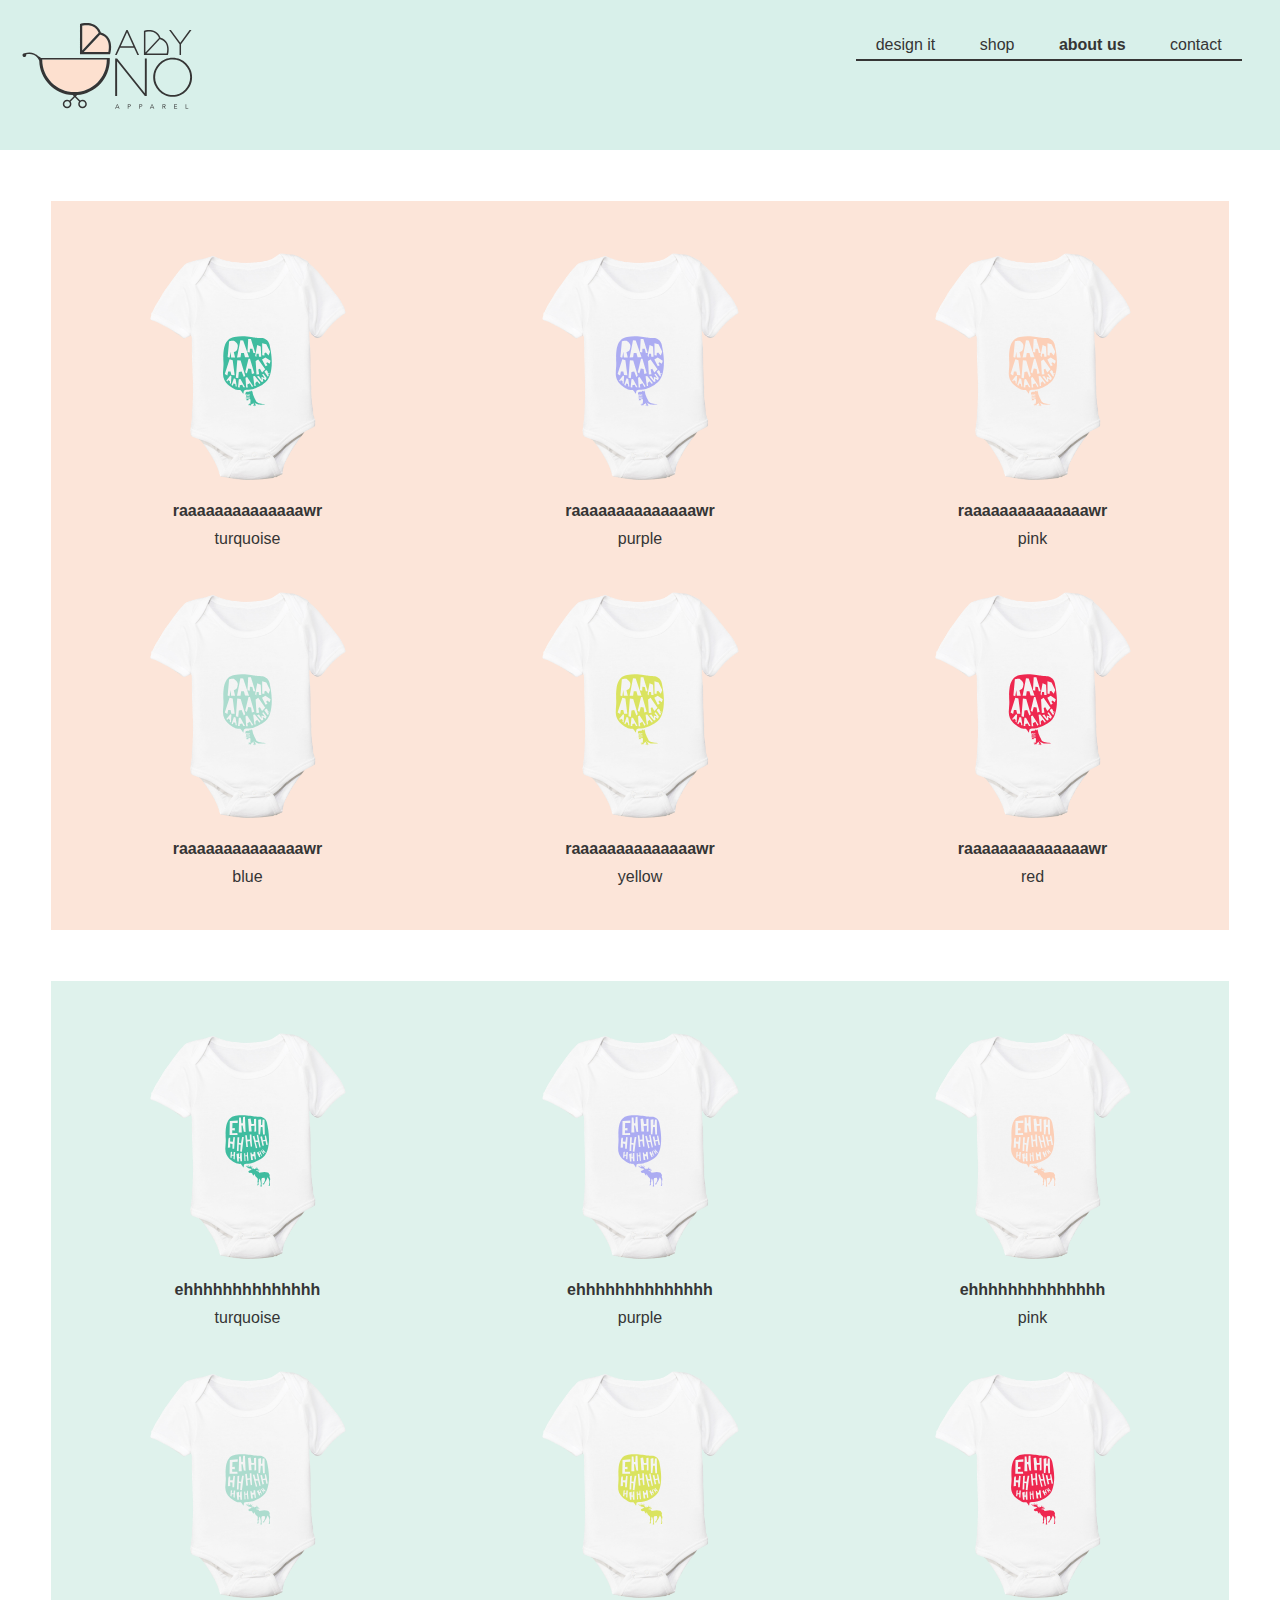
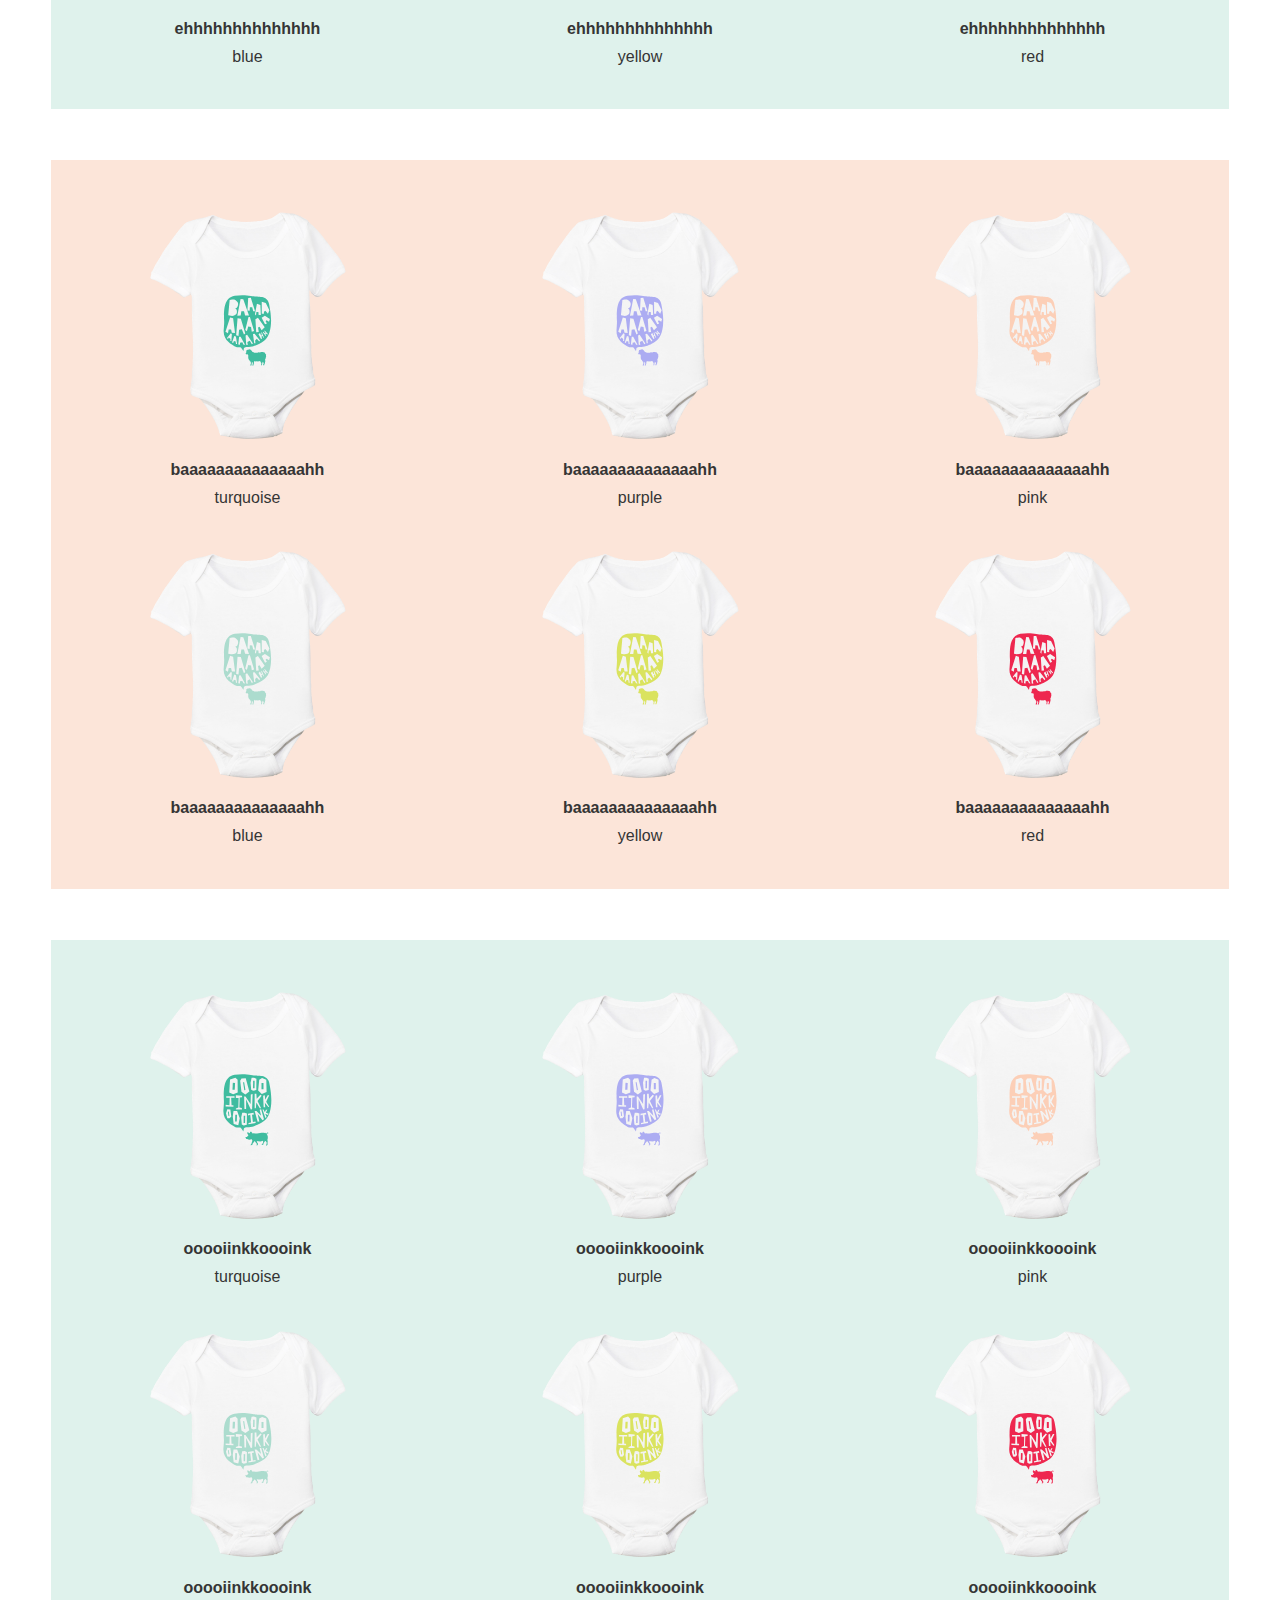
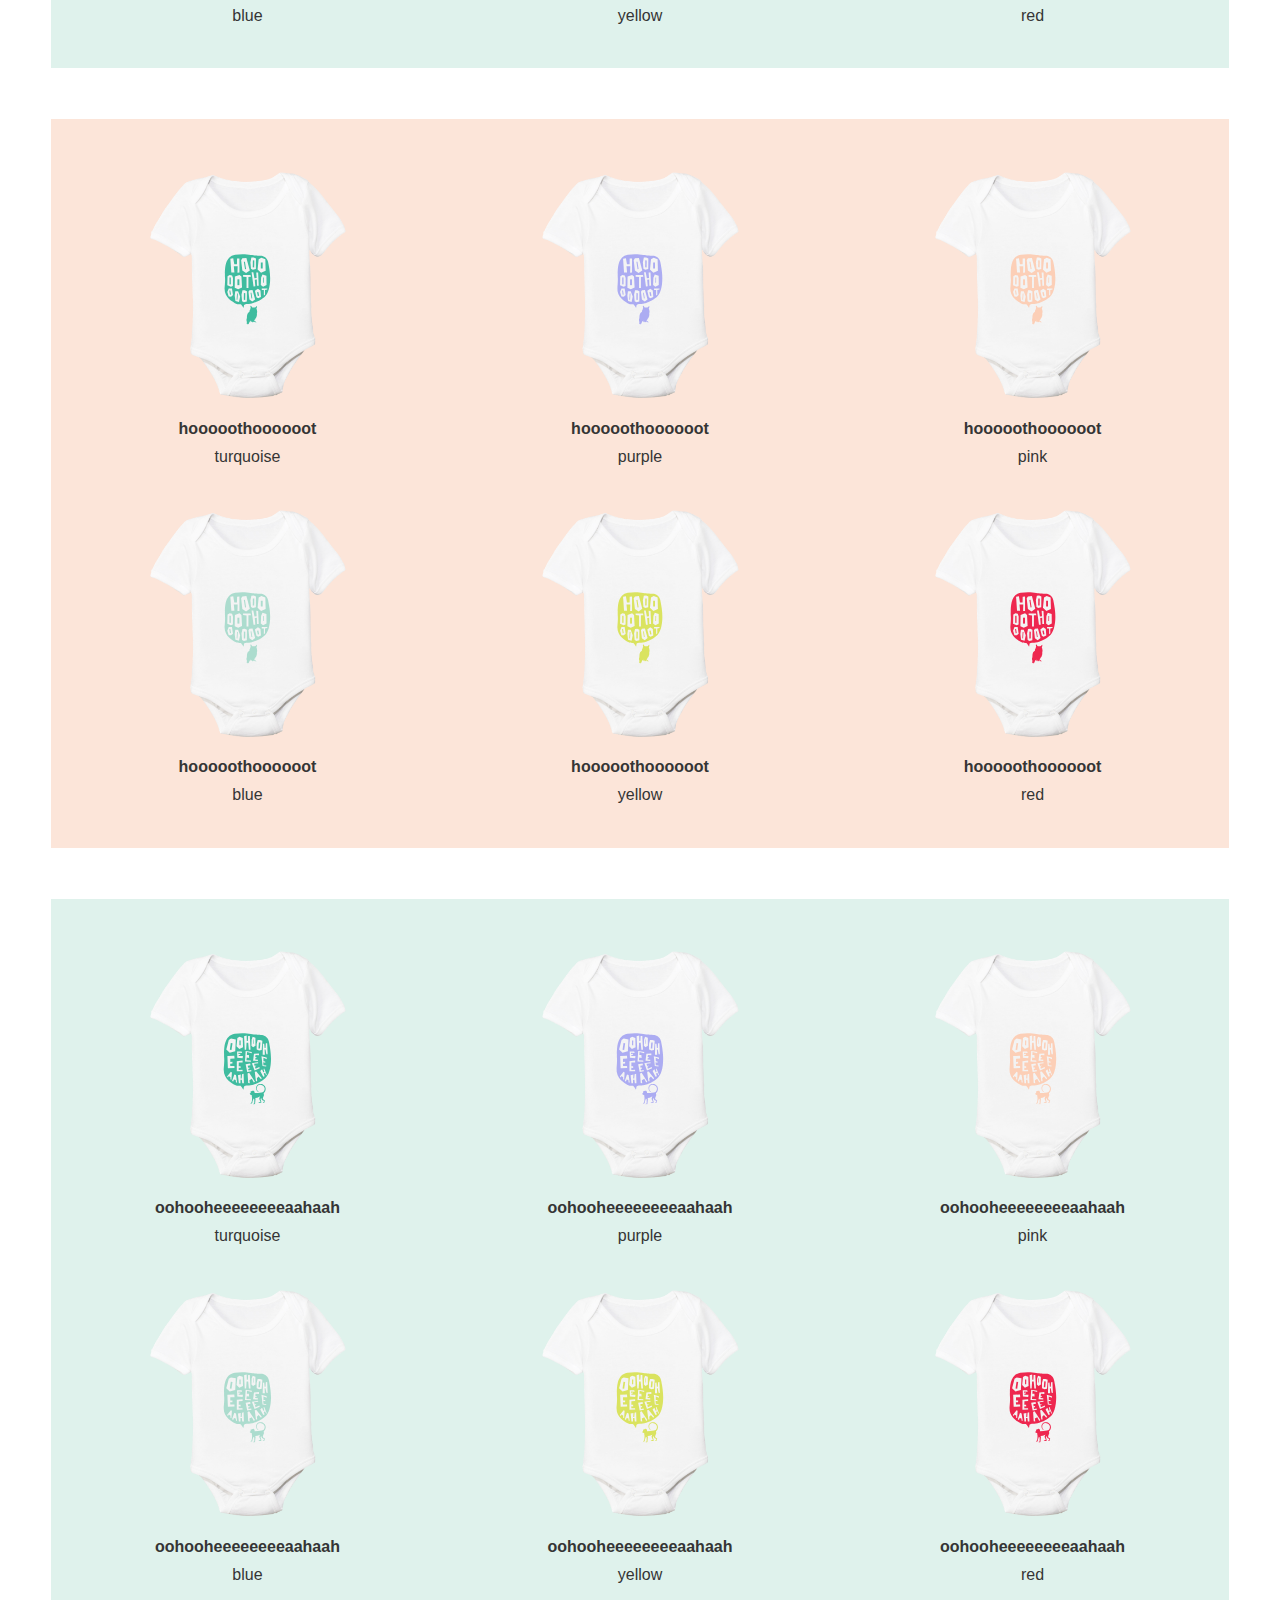
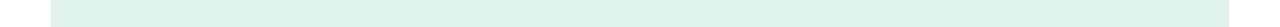
<file: shop2.html>
<!DOCTYPE HTML5>
<html>
  <head>
    <meta charset=utf-8>
    <meta name="viewport" content="width=device-width, initial-scale=1.0">
    <link rel="icon" href="images/baby-uno-icon.png">
    <link rel="stylesheet" href="mainstyle.css">
    <link rel="stylesheet" href="shopstyle2.css">
    <link rel="stylesheet" href="jquery-ui-1.12.1.custom/jquery-ui.min.css">
    <script src="jquery-ui-1.12.1.custom/external/jquery/jquery.js"></script>
    <script src="jquery-ui-1.12.1.custom/jquery-ui.min.js"></script>
    <script src="main.js"></script>
    <title>Baby Uno Shop2</title>
  </head>

  <body>
    <div id="navigation">
      <a href="index.html">
        <img id="baby-uno-logo" src="images/baby-uno-logo.svg" alt="Baby Uno Logo">
      </a>
      <nav>
        <a href="index.html">design it</a>
        <a href="shop.html">shop</a>
        <a href="shop2.html"><b>about us</b></a>
        <a href="shop3.html">contact</a>
      </nav>
    </div>

    <div id="trex" class="shop trex">
        <a href="">
          <img class="onesie-img" src="images/onesie.png" alt="Onesie">
          <img class="onesie-design" src="images/trex-green.svg" alt="Trex in Turquoise">
          <span><b>raaaaaaaaaaaaaawr </b><br> turquoise</span>
        </a>

        <a href="">
          <img class="onesie-img" src="images/onesie.png" alt="Onesie">
          <img class="onesie-design" src="images/trex-purple.svg" alt="Trex in Purple">
          <span><b>raaaaaaaaaaaaaawr </b><br> purple</span>
        </a>

        <a href="">
          <img class="onesie-img" src="images/onesie.png" alt="Onesie">
          <img class="onesie-design" src="images/trex-pink.svg" alt="Trex in Pink">
          <span><b>raaaaaaaaaaaaaawr </b><br> pink</span>
        </a>

        <a href="">
          <img class="onesie-img" src="images/onesie.png" alt="Onesie">
          <img class="onesie-design" src="images/trex-blue.svg" alt="Trex in Blue">
          <span><b>raaaaaaaaaaaaaawr </b><br> blue</span>
        </a>

        <a href="">
          <img class="onesie-img" src="images/onesie.png" alt="Onesie">
          <img class="onesie-design" src="images/trex-yellow.svg" alt="Trex in Yellow">
          <span><b>raaaaaaaaaaaaaawr </b><br> yellow</span>
        </a>

        <a href="">
          <img class="onesie-img" src="images/onesie.png" alt="Onesie">
          <img class="onesie-design" src="images/trex-red.svg" alt="Trex in Red">
          <span><b>raaaaaaaaaaaaaawr </b><br> red</span>
        </a>

    </div>

    <div id="moose" class="shop moose">
      <a href="">
        <img class="onesie-img" src="images/onesie.png" alt="Onesie">
        <img class="onesie-design" src="images/moose-green.svg" alt="Moose in Turquoise">
        <span><b>ehhhhhhhhhhhhhh </b><br> turquoise</span>
      </a>

      <a href="">
        <img class="onesie-img" src="images/onesie.png" alt="Onesie">
        <img class="onesie-design" src="images/moose-purple.svg" alt="Moose in Purple">
        <span><b>ehhhhhhhhhhhhhh </b><br> purple</span>
      </a>

      <a href="">
        <img class="onesie-img" src="images/onesie.png" alt="Onesie">
        <img class="onesie-design" src="images/moose-pink.svg" alt="Moose in Pink">
        <span><b>ehhhhhhhhhhhhhh </b><br> pink</span>
      </a>

      <a href="">
        <img class="onesie-img" src="images/onesie.png" alt="Onesie">
        <img class="onesie-design" src="images/moose-blue.svg" alt="Moose in Blue">
        <span><b>ehhhhhhhhhhhhhh </b><br> blue</span>
      </a>

      <a href="">
        <img class="onesie-img" src="images/onesie.png" alt="Onesie">
        <img class="onesie-design" src="images/moose-yellow.svg" alt="Moose in Yellow">
        <span><b>ehhhhhhhhhhhhhh </b><br> yellow</span>
      </a>

      <a href="">
        <img class="onesie-img" src="images/onesie.png" alt="Onesie">
        <img class="onesie-design" src="images/moose-red.svg" alt="Moose in Red">
        <span><b>ehhhhhhhhhhhhhh </b><br> red</span>
      </a>
    </div>

    <div id="sheep" class="shop sheep">
      <a href="">
        <img class="onesie-img" src="images/onesie.png" alt="Onesie">
        <img class="onesie-design" src="images/sheep-green.svg" alt="Sheep in Turquoise">
        <span><b>baaaaaaaaaaaaaahh </b><br> turquoise</span>
      </a>

      <a href="">
        <img class="onesie-img" src="images/onesie.png" alt="Onesie">
        <img class="onesie-design" src="images/sheep-purple.svg" alt="Sheep in Purple">
        <span><b>baaaaaaaaaaaaaahh </b><br> purple</span>
      </a>

      <a href="">
        <img class="onesie-img" src="images/onesie.png" alt="Onesie">
        <img class="onesie-design" src="images/sheep-pink.svg" alt="Sheep in Pink">
        <span><b>baaaaaaaaaaaaaahh </b><br> pink</span>
      </a>

      <a href="">
        <img class="onesie-img" src="images/onesie.png" alt="Onesie">
        <img class="onesie-design" src="images/sheep-blue.svg" alt="Sheep in Blue">
        <span><b>baaaaaaaaaaaaaahh </b><br> blue</span>
      </a>

      <a href="">
        <img class="onesie-img" src="images/onesie.png" alt="Onesie">
        <img class="onesie-design" src="images/sheep-yellow.svg" alt="Sheep in Yellow">
        <span><b>baaaaaaaaaaaaaahh </b><br> yellow</span>
      </a>

      <a href="">
        <img class="onesie-img" src="images/onesie.png" alt="Onesie">
        <img class="onesie-design" src="images/sheep-red.svg" alt="Sheep in Red">
        <span><b>baaaaaaaaaaaaaahh </b><br> red</span>
      </a>
    </div>

    <div id="pig" class="shop pig">
      <a href="">
        <img class="onesie-img" src="images/onesie.png" alt="Onesie">
        <img class="onesie-design" src="images/pig-green.svg" alt="Pig in Turquoise">
        <span><b>ooooiinkkoooink </b><br> turquoise</span>
      </a>

      <a href="">
        <img class="onesie-img" src="images/onesie.png" alt="Onesie">
        <img class="onesie-design" src="images/pig-purple.svg" alt="Pig in Purple">
        <span><b>ooooiinkkoooink </b><br> purple</span>
      </a>

      <a href="">
        <img class="onesie-img" src="images/onesie.png" alt="Onesie">
        <img class="onesie-design" src="images/pig-pink.svg" alt="Pig in Pink">
        <span><b>ooooiinkkoooink </b><br> pink</span>
      </a>

      <a href="">
        <img class="onesie-img" src="images/onesie.png" alt="Onesie">
        <img class="onesie-design" src="images/pig-blue.svg" alt="Pig in Blue">
        <span><b>ooooiinkkoooink </b><br> blue</span>
      </a>

      <a href="">
        <img class="onesie-img" src="images/onesie.png" alt="Onesie">
        <img class="onesie-design" src="images/pig-yellow.svg" alt="Pig in Yellow">
        <span><b>ooooiinkkoooink </b><br> yellow</span>
      </a>

      <a href="">
        <img class="onesie-img" src="images/onesie.png" alt="Onesie">
        <img class="onesie-design" src="images/pig-red.svg" alt="Pig in Red">
        <span><b>ooooiinkkoooink </b><br> red</span>
      </a>
    </div>

    <div id="owl" class="shop owl">
      <a href="">
        <img class="onesie-img" src="images/onesie.png" alt="Onesie">
        <img class="onesie-design" src="images/owl-green.svg" alt="Owl in Turquoise">
        <span><b>hooooothoooooot </b><br> turquoise</span>
      </a>

      <a href="">
        <img class="onesie-img" src="images/onesie.png" alt="Onesie">
        <img class="onesie-design" src="images/owl-purple.svg" alt="Owl in Purple">
        <span><b>hooooothoooooot </b><br> purple</span>
      </a>

      <a href="">
        <img class="onesie-img" src="images/onesie.png" alt="Onesie">
        <img class="onesie-design" src="images/owl-pink.svg" alt="Owl in Pink">
        <span><b>hooooothoooooot </b><br> pink</span>
      </a>

      <a href="">
        <img class="onesie-img" src="images/onesie.png" alt="Onesie">
        <img class="onesie-design" src="images/owl-blue.svg" alt="Owl in Blue">
        <span><b>hooooothoooooot </b><br> blue</span>
      </a>

      <a href="">
        <img class="onesie-img" src="images/onesie.png" alt="Onesie">
        <img class="onesie-design" src="images/owl-yellow.svg" alt="Owl in Yellow">
        <span><b>hooooothoooooot </b><br> yellow</span>
      </a>

      <a href="">
        <img class="onesie-img" src="images/onesie.png" alt="Onesie">
        <img class="onesie-design" src="images/owl-red.svg" alt="Owl in Red">
        <span><b>hooooothoooooot </b><br> red</span>
      </a>
    </div>

    <div id="monkey" class="shop monkey">
      <a href="">
        <img class="onesie-img" src="images/onesie.png" alt="Onesie">
        <img class="onesie-design" src="images/monkey-green.svg" alt="Monkey in Turquoise">
        <span><b>oohooheeeeeeeeaahaah </b><br> turquoise</span>
      </a>

      <a href="">
        <img class="onesie-img" src="images/onesie.png" alt="Onesie">
        <img class="onesie-design" src="images/monkey-purple.svg" alt="Monkey in Purple">
        <span><b>oohooheeeeeeeeaahaah </b><br> purple</span>
      </a>

      <a href="">
        <img class="onesie-img" src="images/onesie.png" alt="Onesie">
        <img class="onesie-design" src="images/monkey-pink.svg" alt="Monkey in Pink">
        <span><b>oohooheeeeeeeeaahaah </b><br> pink</span>
      </a>

      <a href="">
        <img class="onesie-img" src="images/onesie.png" alt="Onesie">
        <img class="onesie-design" src="images/monkey-blue.svg" alt="Monkey in Blue">
        <span><b>oohooheeeeeeeeaahaah </b><br> blue</span>
      </a>

      <a href="">
        <img class="onesie-img" src="images/onesie.png" alt="Onesie">
        <img class="onesie-design" src="images/monkey-yellow.svg" alt="Monkey in Yellow">
        <span><b>oohooheeeeeeeeaahaah </b><br> yellow</span>
      </a>

      <a href="">
        <img class="onesie-img" src="images/onesie.png" alt="Onesie">
        <img class="onesie-design" src="images/monkey-red.svg" alt="Monkey in Red">
        <span><b>oohooheeeeeeeeaahaah </b><br> red</span>
      </a>
    </div>
  </body>
</html>
</file>
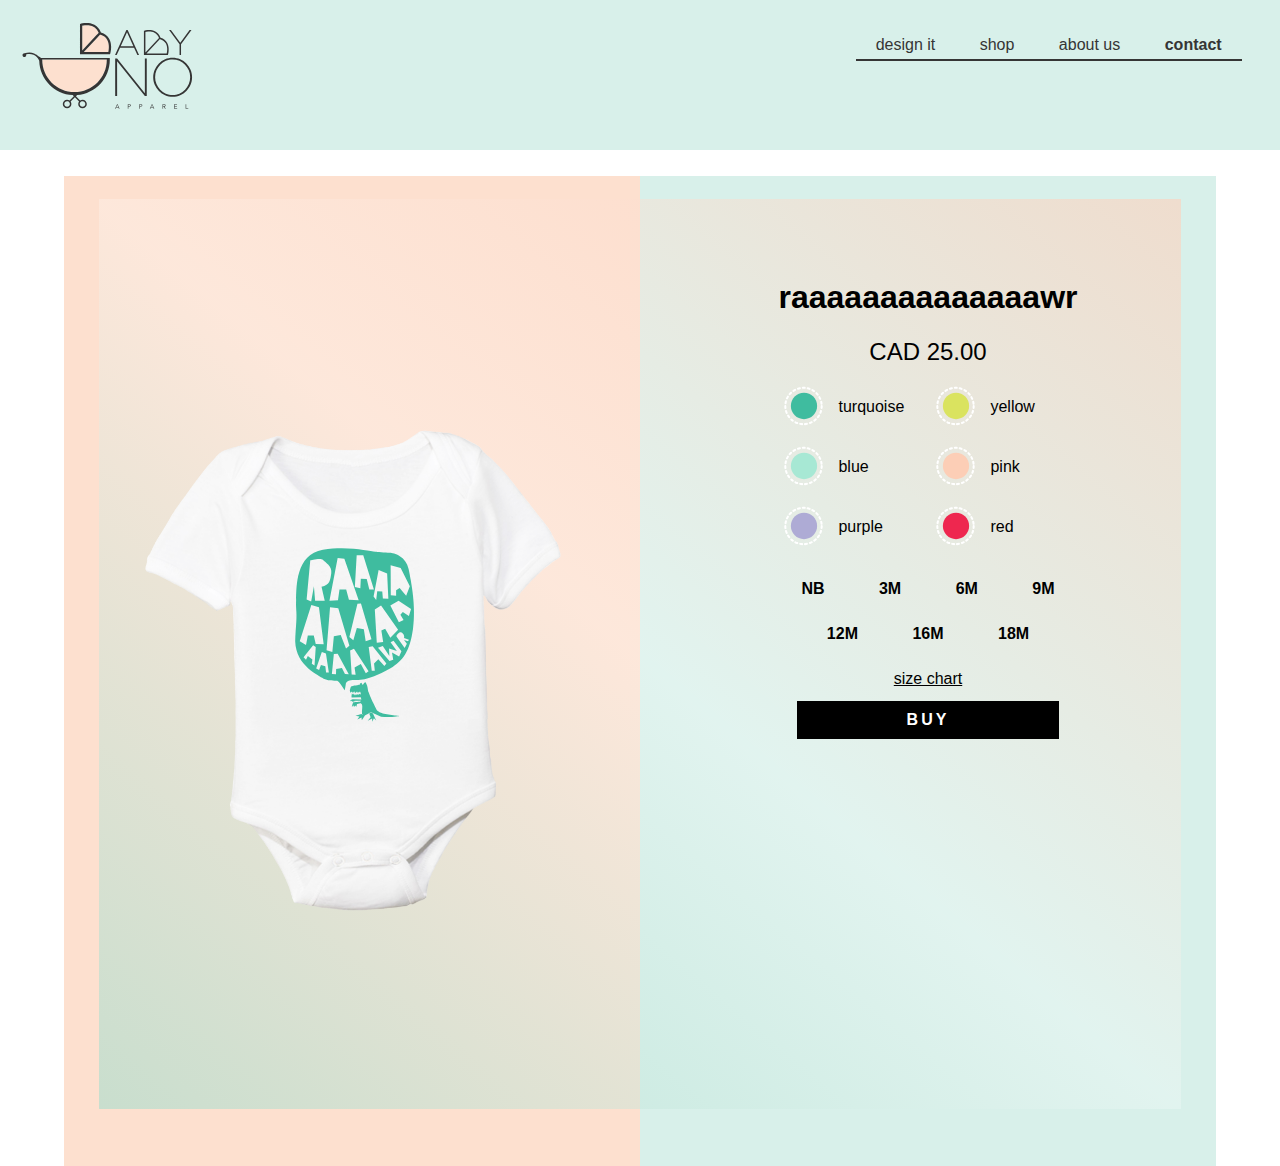
<file: shop3.html>
<!DOCTYPE HTML5>
<html>
  <head>
    <meta charset=utf-8>
    <meta name="viewport" content="width=device-width, initial-scale=1.0">
    <link rel="icon" href="images/baby-uno-icon.png">
    <link rel="stylesheet" href="mainstyle.css">
    <link rel="stylesheet" href="shopstyle3.css">
    <link rel="stylesheet" href="jquery-ui-1.12.1.custom/jquery-ui.min.css">
    <script src="jquery-ui-1.12.1.custom/external/jquery/jquery.js"></script>
    <!-- <script src="jquery-ui-1.12.1.custom/jquery-ui.min.js"></script> -->
    <script src="shop.js"></script>
    <title>Baby Uno Shop 3</title>
  </head>

  <body>

    <div id="navigation">
      <a href="index.html">
        <img id="baby-uno-logo" src="images/baby-uno-logo.svg" alt="Baby Uno Logo">
      </a>
      <nav>
        <a href="index.html">design it</a>
        <a href="shop.html">shop</a>
        <a href="shop2.html">about us</a>
        <a href="shop3.html"><b>contact</b></a>
      </nav>
    </div>

    <div id="trex" class="shop trex">
      <div class="gradient">
      </div>
      <div id="background-blue">
      </div>
      <div id="background-pink">
      </div>

      <!-- <img class="onesie" src="images/onesie.png" alt="Onesie Image"> -->
      <div class="onesie">
        <div id="onesie-img">
          <img id="trex-image" src="images/trex-green.svg" alt="trex design">
        </div>
      </div>

      <div class="details">
        <div class="details-container">
          <h1>raaaaaaaaaaaaaawr </h1>
          <h2>CAD 25.00</h2>
          <div class="colors">
              <a id="trex-green" href="#">
                <img id="color-green" class="color green" src="images/color-green.svg" alt="Color Green">
                <img id="green-border" class="color-border green" src="images/color-border.svg" alt="Green Color Border">
                <p>turquoise</p>
              </a>

              <a id="trex-blue" href="#">
                <img id="color-blue" class="color blue drop" src="images/color-blue.svg" alt="Color Blue">
                <img id="blue-border" class="color-border blue" src="images/color-border.svg" alt="Blue Color Border">
                <p>blue</p>
              </a>

              <a id="trex-purple" href="#">
                <img id="color-purple" class="color purple drop" src="images/color-purple.svg" alt="Color Purple">
                <img id="purple-border" class="color-border purple" src="images/color-border.svg" alt="Purple Color Border">
                <p>purple</p>
              </a>

              <a id="trex-yellow" href="#">
                <img id="color-yellow" class="color yellow" src="images/color-yellow.svg" alt="Color Yellow">
                <img id="yellow-border" class="color-border yellow" src="images/color-border.svg" alt="Yellow Color Border">
                <p>yellow</p>
              </a>

              <a id="trex-pink" href="#">
                <img id="color-pink" class="color pink drop" src="images/color-pink.svg" alt="Color Pink">
                <img id="pink-border" class="color-border pink" src="images/color-border.svg" alt="Pink Color Border">
                <p>pink</p>
              </a>

              <a id="trex-red" href="#">
                <img id="color-red" class="color red drop" src="images/color-red.svg" alt="Color Red">
                <img id="red-border" class="color-border red" src="images/color-border.svg" alt="Red Color Border">
                <p>red</p>
              </a>
            <!-- </div> -->
          </div>

          <div id="sizes">
            <a href="">NB</a>
            <a href="">3M</a>
            <a href="">6M</a>
            <a href="">9M</a>
          </br>
            <a href="">12M</a>
            <a href="">16M</a>
            <a href="">18M</a>
          </br>
            <a id="sizechart" href="">size chart</a>
          </div>

          <a id="buy" href="">buy</a>
        </div>
      </div>
    </div>


  </body>
</html>
</file>
<file: mainstyle.css>
:root {
  --black: #353535;
  --bluebackground: #D8F0EA;
  --pinkbackground: #FDE0CF;
  --lightpink: #FCE5D9;
  --lightblue: #DFF2EC;
  --blue: #A7E8D4;
  --pink: #FCCEB6;
  --red: #F91C4C;
  --yellow: #DDEF59;
  --purple: #ACACF2;
  --green: #05CCA6;
}

* {
  font-family: 'Avenir', sans-serif;
}

html {
  max-height: 100%;
}

body {
  margin: 0;
}

#baby-uno-logo {
  z-index: 100;
  position: absolute;
  top: 20px;
  left: 20px;
  width: 175px;
}

nav {
  padding-bottom: 5px;
  border-bottom: 2px solid var(--black);
  position: absolute;
  right: 3%;
  top: 4%;
}

nav a {
  color: var(--black);
  text-decoration: none;
  padding: 30px 20px;
}

@media only screen and (max-width: 1075px) {

  #baby-uno-logo {
    top: 14px;
    left: 14px;
    width: 150px;
  }

  nav {
    right: 3%;
    top: 5%;
  }
}

@media only screen and (max-width: 650px) {

  #baby-uno-logo {
  top: 2%;
  left: 50%;
  transform: translateX(-49px);
  width: 89px;
  }

  div#navigation {
    width: 100%;
    text-align: center;
  }

  nav {
    width: 80%;
    margin: 0 10%;
  right: 0;
  top: 12%;
  }

  nav a {
  padding: 0px 7px;
  }
}

}

@media only screen and (max-width: 650px) {

  #baby-uno-logo {
  top: 2%;
  left: 50%;
  transform: translateX(-49px);
  width: 89px;
  }

  div#navigation {
    width: 100%;
    text-align: center;
  }

  nav {
    width: 80%;
    margin: 0 10%;
  right: 0;
  top: 12%;
  }

  nav a {
  padding: 0px 7px;
  }

}
</file>
<file: shopstyle.css>
/** {
  border: 1px solid blue;
}*/
#navigation {
  height: 150px;
  background-color: var(--bluebackground);
}

.shop {
  width: 94%;
  margin: 1% 3%;
  padding: 1% 0;
  display: flex;
  flex-direction: row;
  justify-content: space-around;
  flex-wrap: wrap;
}
#trex {
  background-color: var(--lightpink);
}
#moose {
  background-color: var(--lightblue);
}
#sheep {
  background-color: var(--lightpink);
}
#pig {
  background-color: var(--lightblue);
}
#owl {
  background-color: var(--lightpink);
}
#monkey {
  background-color: var(--lightblue);
}

.onesie {
  width: 20%;
  height: 10%;
  margin: 3% 0;
}
.onesie-img {
  width: 100%;
}
.onesie-design {
  width: 32%;
  transform: translateY(-164%) translateX(59%);
  z-index: 1;
  position: absolute;
  top: 36%;
  left: 51%;
  transform: translate(-50%, -50%);
}

.shop > a {
  margin: 0;
  width: 16%;
  color: var(--black);
  text-decoration: none;
  cursor: -webkit-pointer;
  cursor: pointer;
  text-align: center;
  display: inline-block;
  position: relative;
}

a > span {
  vertical-align: middle;
  text-align: center;
  text-decoration: none;
  display: inline-block;
  width: 100%;
  position: relative;
  margin-top: 5%;
  color: var(--black);
  line-height: 1.75em;
  z-index: 2;
  font-size: 0.8em;
}
</file>
<file: shopstyle2.css>
/** {
  border: 1px solid blue;
}*/
#navigation {
  height: 150px;
  background-color: var(--bluebackground);
}

.shop {
  width: 92%;
  margin: 4%;
  padding: 1% 0;
  padding-bottom: 3%;
  display: flex;
  flex-direction: row;
  justify-content: space-around;
  flex-wrap: wrap;
}
#trex {
  background-color: var(--lightpink);
}
#moose {
  background-color: var(--lightblue);
}
#sheep {
  background-color: var(--lightpink);
}
#pig {
  background-color: var(--lightblue);
}
#owl {
  background-color: var(--lightpink);
}
#monkey {
  background-color: var(--lightblue);
}

.onesie {
  width: 20%;
  height: 10%;
  margin: 3% 0;
}
.onesie-img {
  width: 100%;
}
.onesie-design {
  width: 32%;
  transform: translateY(-50%) translateX(-50%);
  z-index: 1;
  position: absolute;
  top: 40%;
  left: 50%;
}

.shop > a {
  margin: 3% 6.5% 0;
  width: 20%;
  color: var(--black);
  text-decoration: none;
  cursor: -webkit-pointer;
  cursor: pointer;
  text-align: center;
  display: inline-block;
  position: relative;
}

a > span {
  vertical-align: middle;
  text-align: center;
  text-decoration: none;
  display: inline-block;
  width: 100%;
  position: relative;
  margin-top: 5%;
  color: var(--black);
  line-height: 1.75em;
  z-index: 2;
  /*font-size: 0.8em;*/
}
</file>
<file: shopstyle3.css>
#navigation {
  height: 150px;
  background-color: var(--bluebackground);
}

.shop {
  position: relative;
  width: 90%;
  margin: 2% 5%;
  /*background-color: var(--pinkbackground);*/
  /*height: 10px;*/
}

.gradient {
  margin: 2% 3%;
  z-index: -99;
  position: absolute;
  width: 94%;
  height: 92%;
  background: linear-gradient(to top right, rgba(171, 221, 205, 0.8), rgba(255,255,255,0.3), rgba(252,210,190,0.8));
  opacity: 0.8;
}
#background-blue {
  position: absolute;
  margin: 0;
  z-index: -100;
  width: 50%;
  height: 100%;
  top: 0;
  right: 0;
  background-color: var(--bluebackground);
}
#background-pink {
  position: absolute;
  z-index: -101;
  margin: 0;
  width: 100%;
  height: 100%;
  top: 0;
  left: 0;
  background-color: var(--pinkbackground);
}

.onesie {
  width: 50%;
  height: 110%;
  position: relative;
}
#onesie-img {
  width: 500px;
  height: 500px;
  top: 50%;
  transform: translateY(-250px);
  margin: auto;
  position: relative;

  background-image: url('images/onesie.png');
  background-repeat: no-repeat;
  background-size: 100%;
}

#trex-image {
  z-index: 2;
  position: absolute;
  width: 37%;
  top: 24%;
  left: 32%;
}

.details {
  width: 50%;
  height: 100%;
  /*background-color: var(--bluebackground);*/
  position: absolute;
  top: 0;
  right: 0;
  text-align: center;
}
.details-container {
  margin: 18% 0;
  /* height: 100%; */
}

.details h2 {
  font-weight: normal;
}
.color, .color-border {
  width: 40px;
}
.color {
  position: relative;
}
.color-border {
  position: absolute;
  /*left: 0;*/
  transform: translateX(-44.5px);
}

a > p {
  display: inline-block;
  transform: translateX(10px) translateY(-14px);
}
.colors a {
  display: block;
  text-align: left;
  text-decoration: none;
  color: black;
  position: relative;
}

.colors {
  width: 50%;
  margin: auto;
  /*position: relative;*/
  column-count: 2;
}

.colors-left {
  /*position: absolute;*/
  float: left;
}

.colors-right {
  /*position: absolute;*/
  /*transform: translateX(150%);*/
  float: right;
}

#sizes {
}

#sizes a {
  padding: 10px 25px;
  line-height: 45px;
  text-decoration: none;
  font-weight: bold;
  color: black;
}

a#sizechart {
  text-decoration: underline;
  font-weight: normal;
}
a#buy {
  padding: 10px 110px;
  color: white;
  background-color: black;
  text-transform: uppercase;
  text-decoration: none;
  font-weight: bold;
  letter-spacing: 3px;
  display: inline-block;
}
</file>
